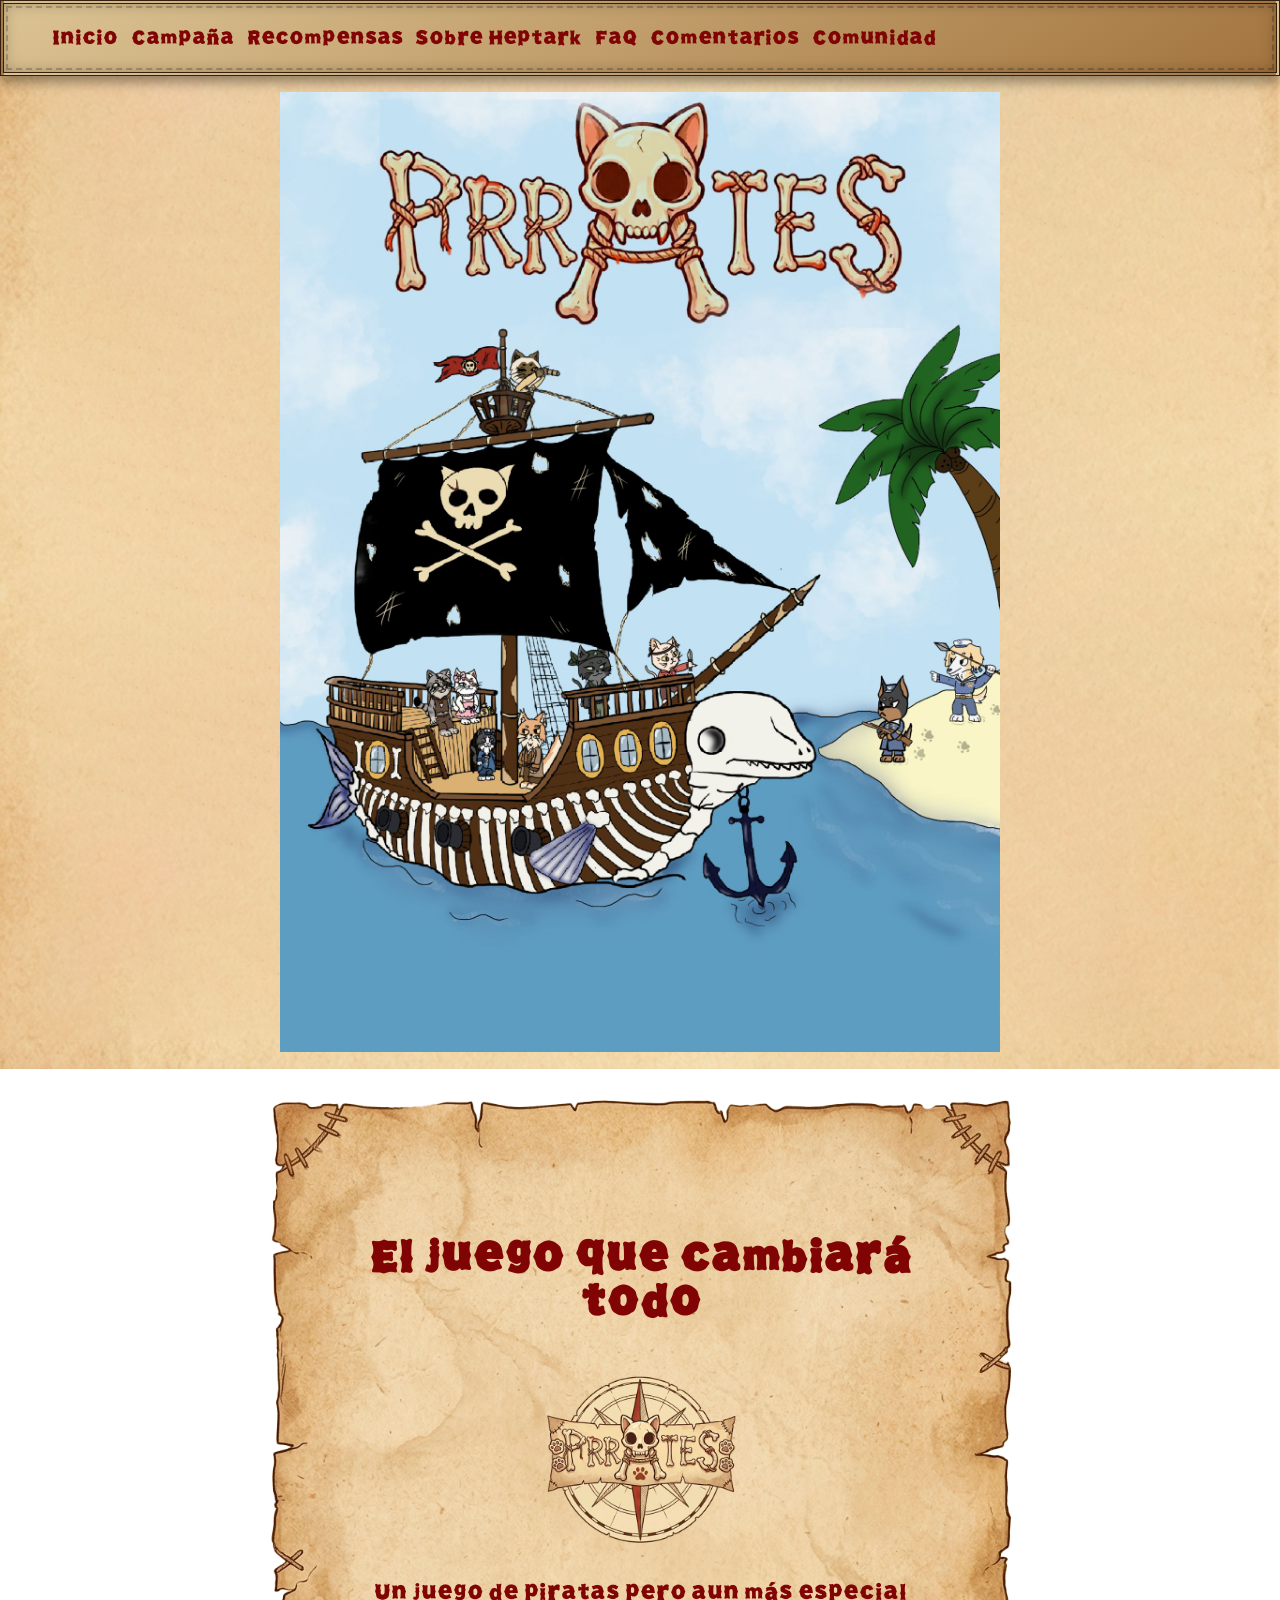
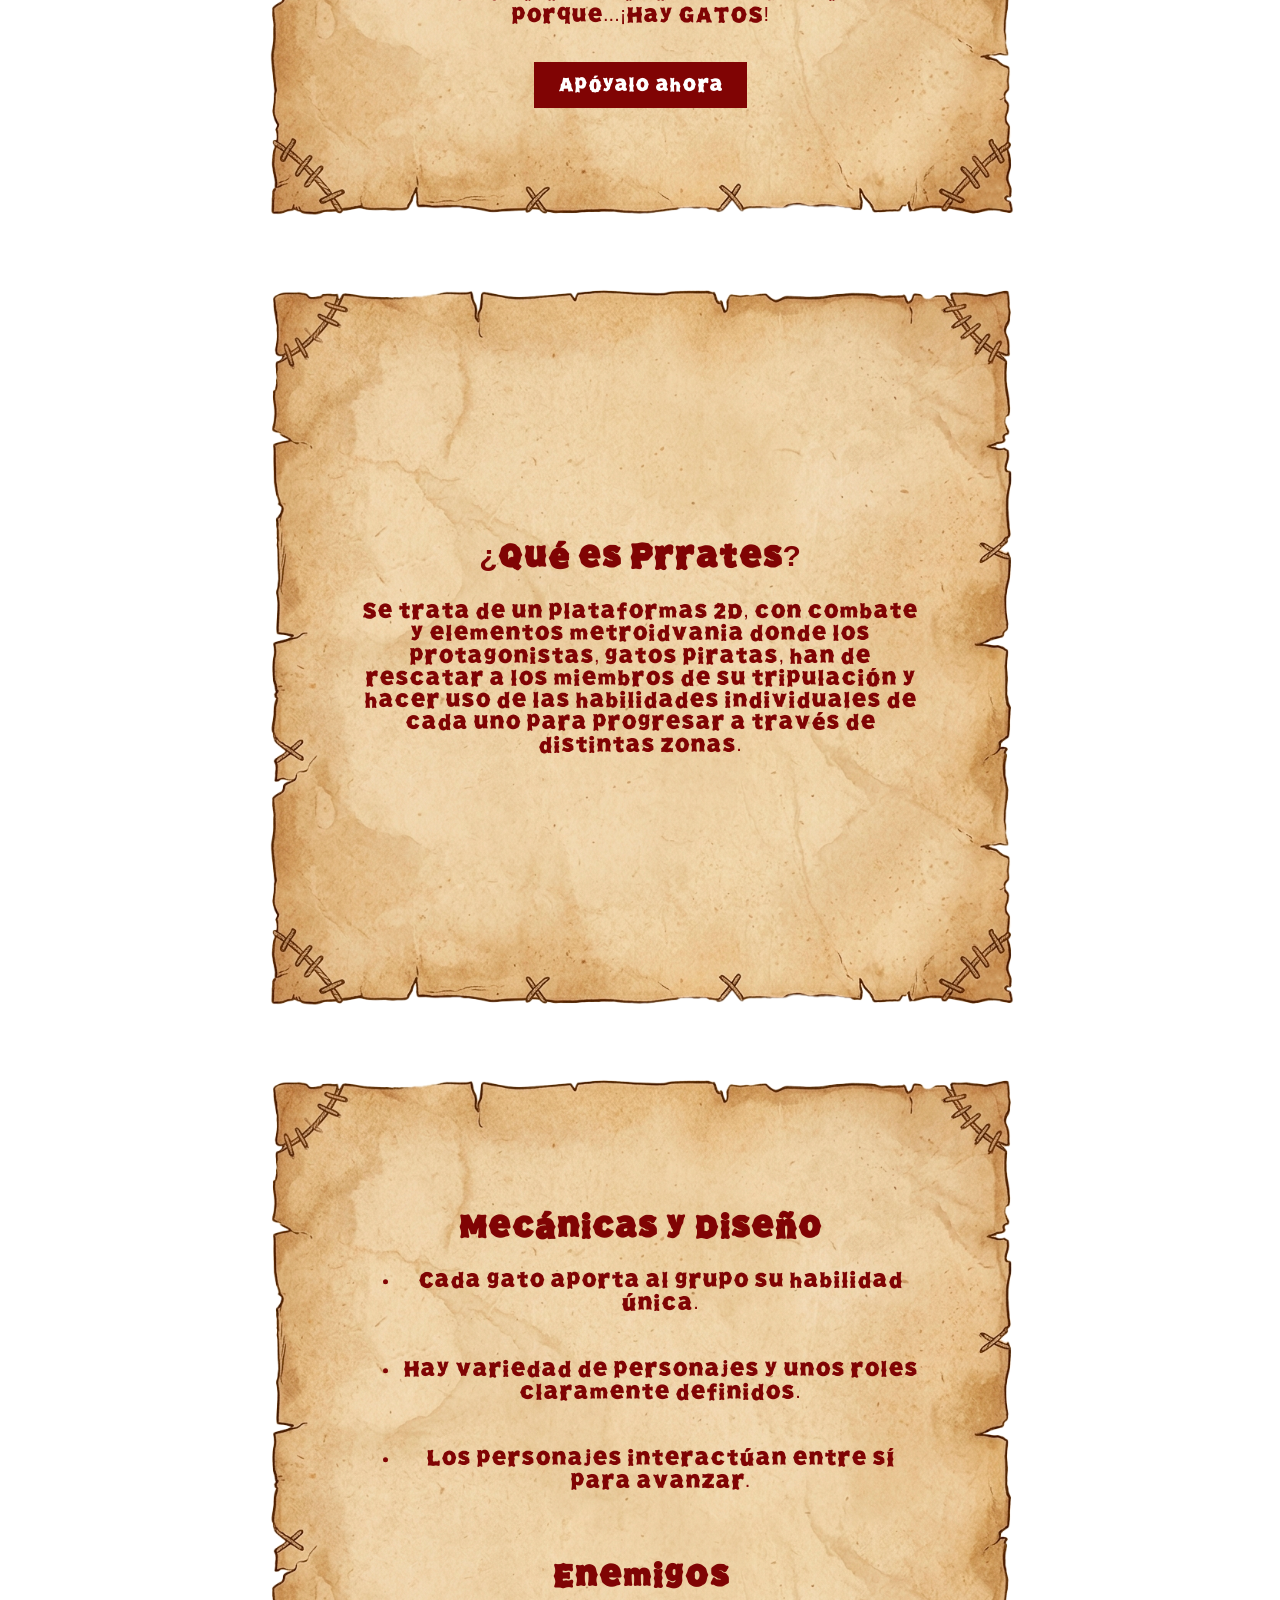
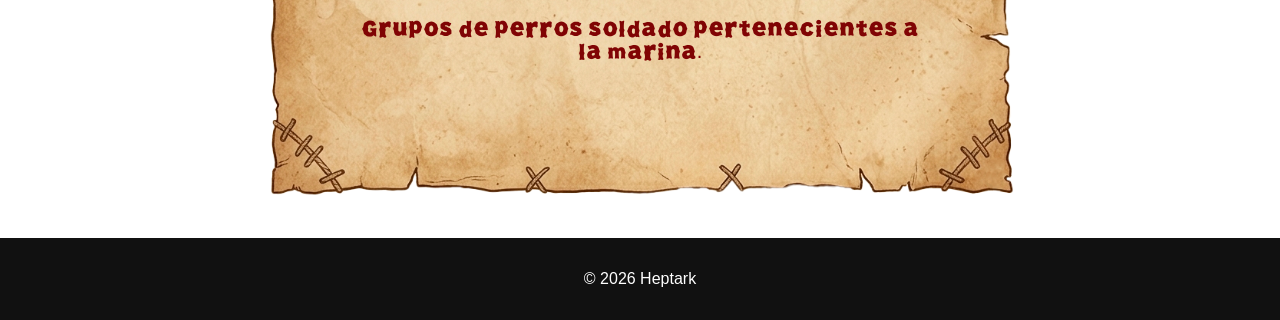
<file: index.html>
<!DOCTYPE html>
<html lang="es">
<head>
    <meta charset="UTF-8">
    <meta name="viewport" content="width=device-width, initial-scale=1.0">
    <title>Prrates & Dogs</title>
    <link rel="stylesheet" href="styles/styles.css">
    <link rel="icon" type="image/x-icon" href="img/iconCatSquel.ico">
</head>
<body>
    
  <nav class="navbar">
    <ul>
      <li><a href="index.html">Inicio</a></li>
      <li><a href="screens/campain.html">Campaña</a></li>
      <li><a href="screens/rewards.html">Recompensas</a></li>
      <li><a href="screens/team.html">Sobre Heptark</a></li>
      <li><a href="screens/faq.html">FaQ</a></li>
      <li><a href="screens/comments.html">Comentarios</a></li>
      <li><a href="screens/community.html">Comunidad</a></li>
    </ul>
  </nav>

    <section class="content">
  <div class="folio">
    <img src="img/portada.jpeg" class="folio-portada">
  </div>
</section>

 <section class="content">
  <div class="folio">
    <img src="img/hoja.png" class="folio-bg">

    <div class="folio-content">
      <h1>El juego que cambiará todo</h1>

      <img src="img/LogoPrrates.png" alt="Logo Prrates" width="30%">

      <p>  Un juego de piratas pero aun más especial porque...¡Hay GATOS!</p>
     <a href="screens/campain.html">
  <button>Apóyalo ahora</button>
</a>
    </div>
  </div>
</section>

  <section class="content">
    <div class="folio">
    <img src="img/hoja.png" class="folio-bg">

    <div class="folio-content">
    <h2>¿Qué es Prrates?</h2>
    <p>
      Se trata de un plataformas 2D, con combate y elementos metroidvania donde los protagonistas, gatos piratas, han de rescatar a los miembros de su tripulación y hacer uso de las habilidades individuales de cada uno para progresar a través de distintas zonas.
  
    </p>
        </div>
  </div>
  </section>

    <section class="content">
    <div class="folio">
    <img src="img/hoja.png" class="folio-bg">

    <div class="folio-content">
    <h2>Mecánicas y Diseño</h2>
    <p>
      <ul>
        <li>Cada gato aporta al grupo su habilidad única.</li> <br><br>
        <li>Hay variedad de personajes y unos roles claramente definidos.</li> <br><br>
        <li>Los personajes interactúan entre sí para avanzar.</li> <br><br>
     </ul>

    </p>
    <h2>Enemigos</h2>
     <p>Grupos de perros soldado pertenecientes a la marina.
    </p>
        </div>
  </div>
  </section>

  <footer>
    <p>© 2026 Heptark</p>
  </footer>

</body>
</html>
</file>
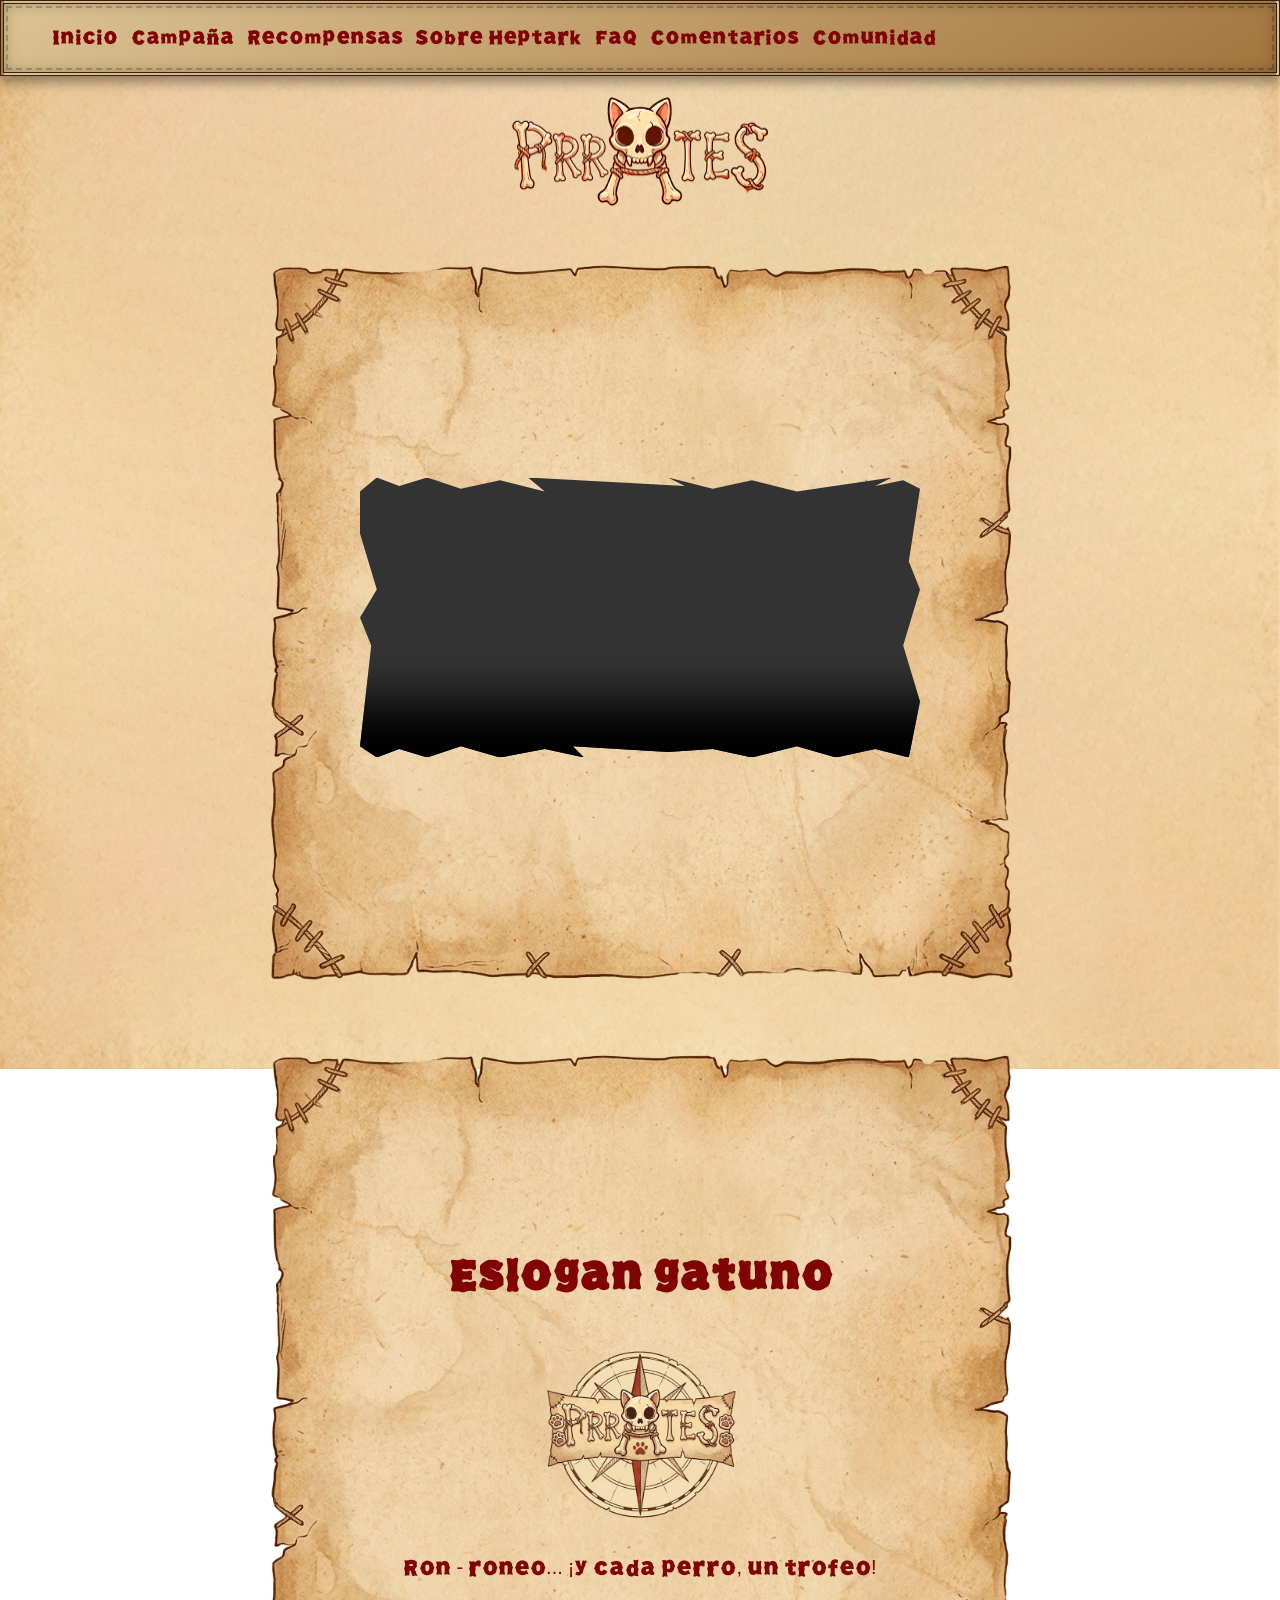
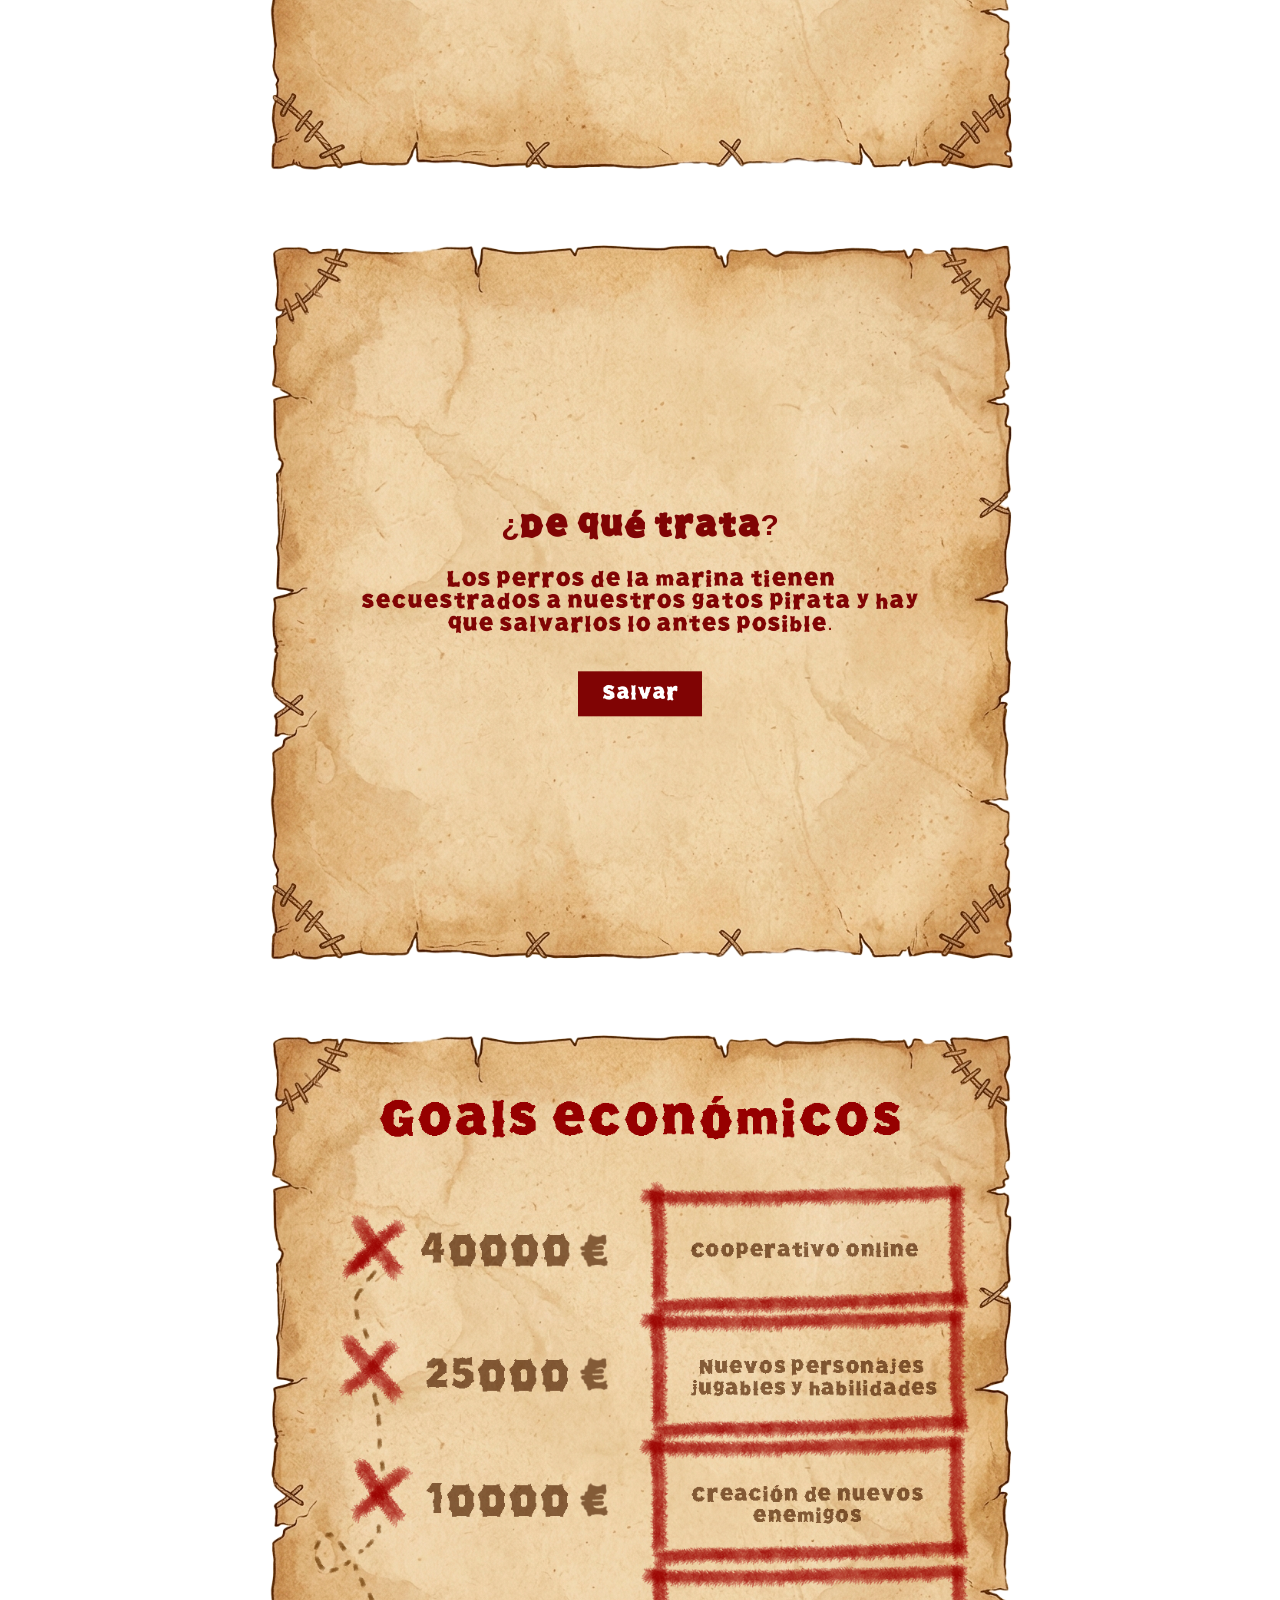
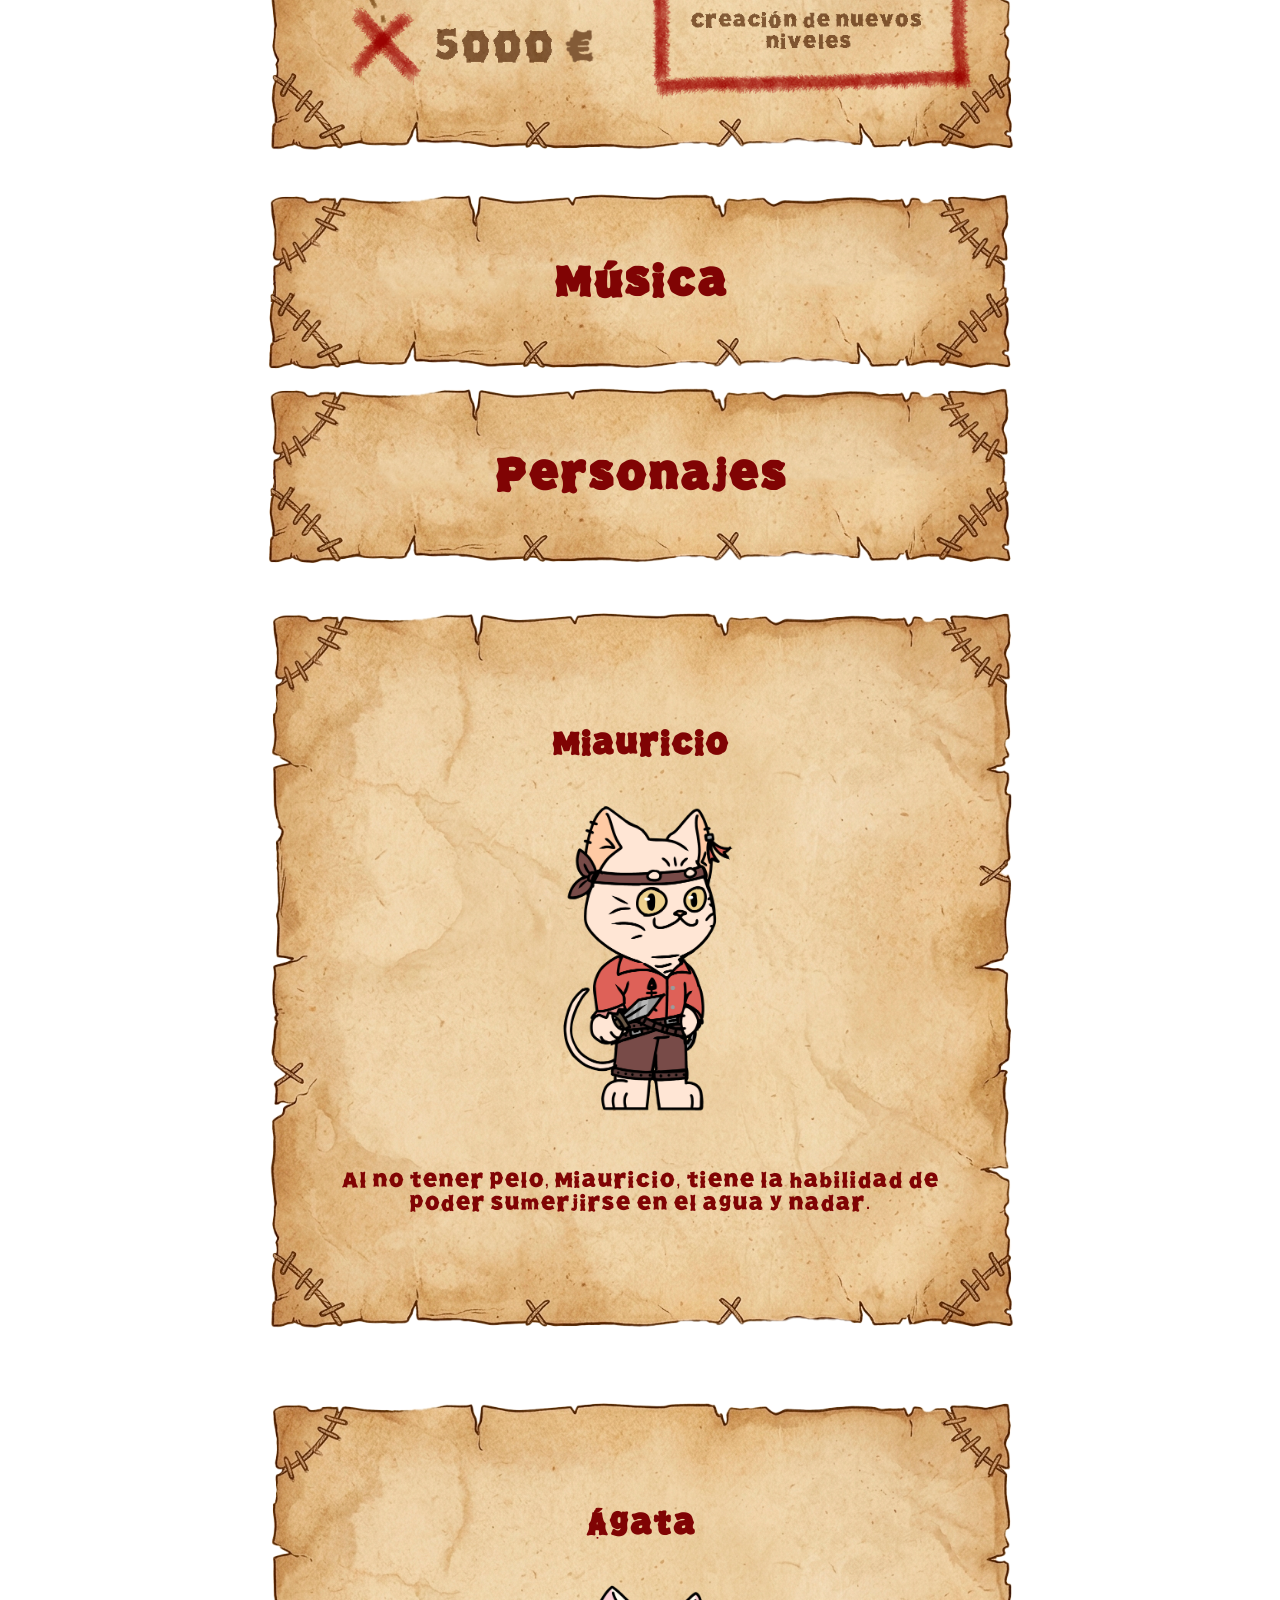
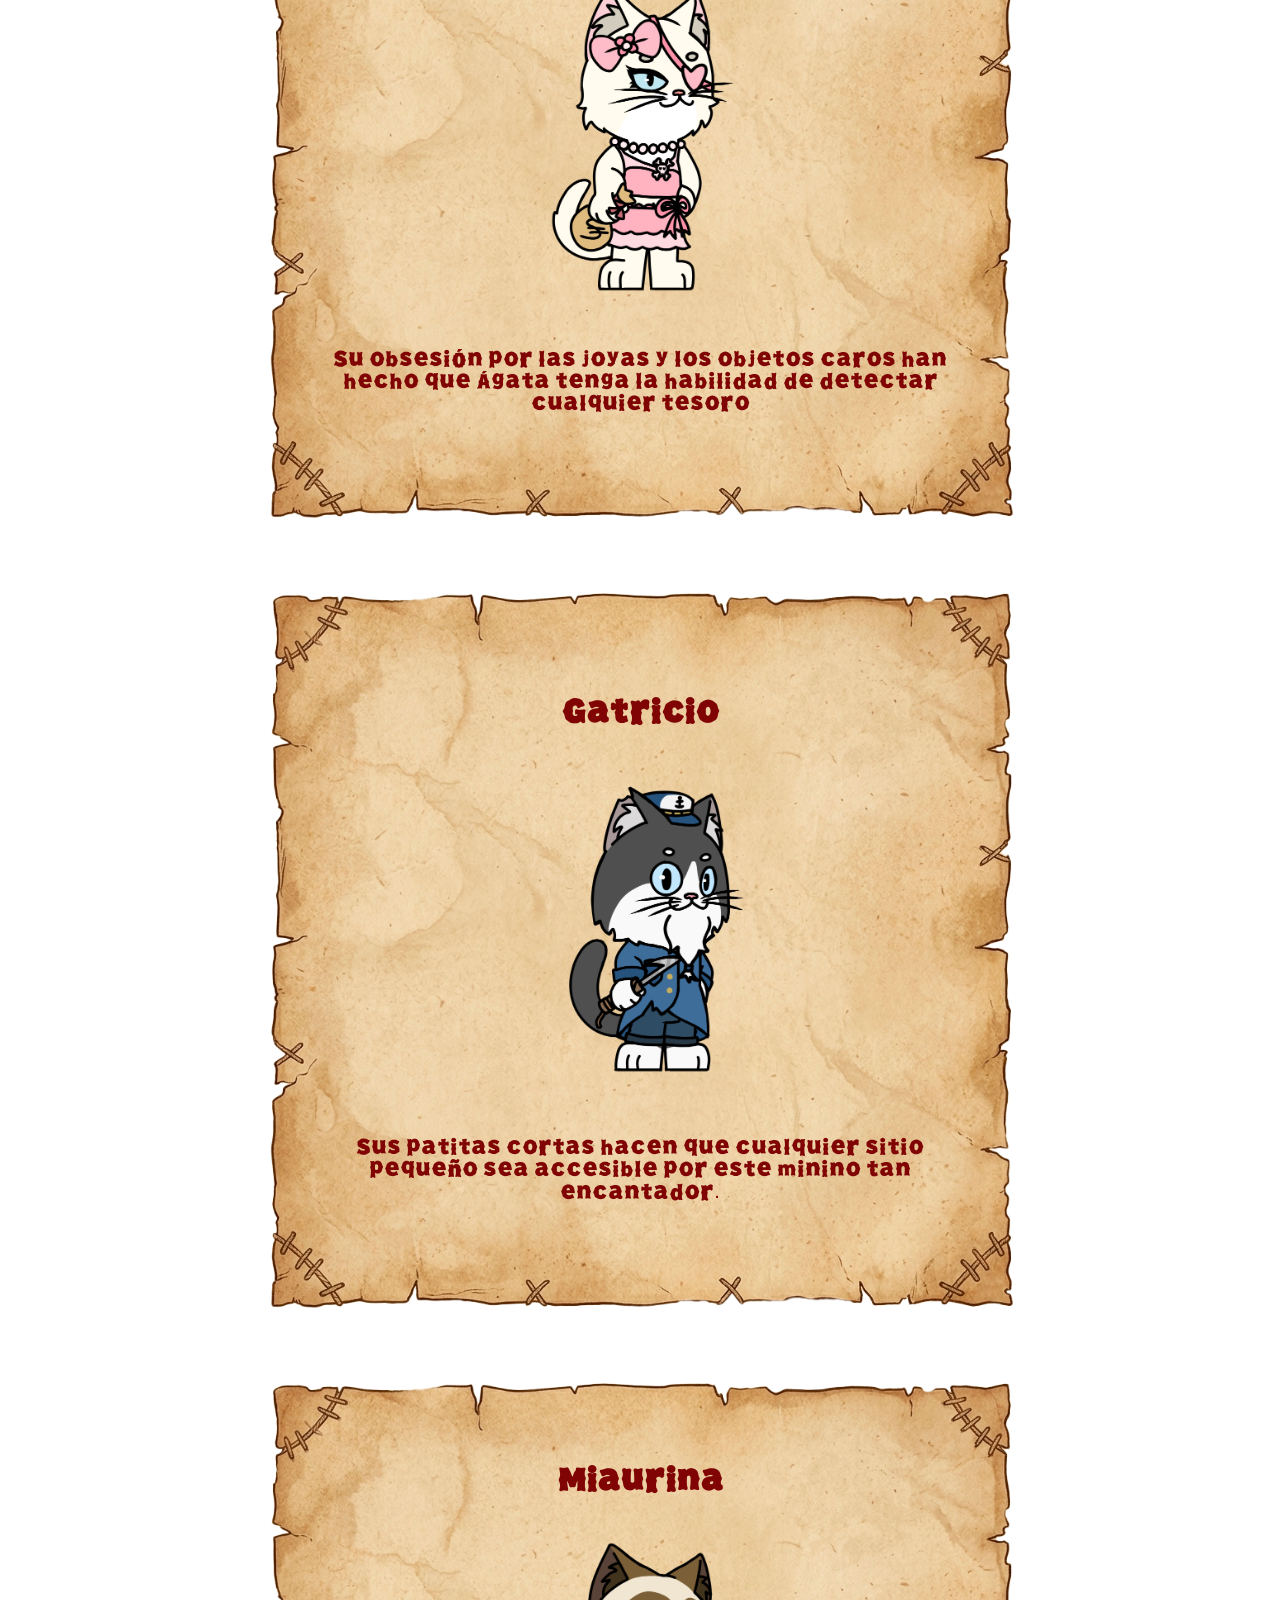
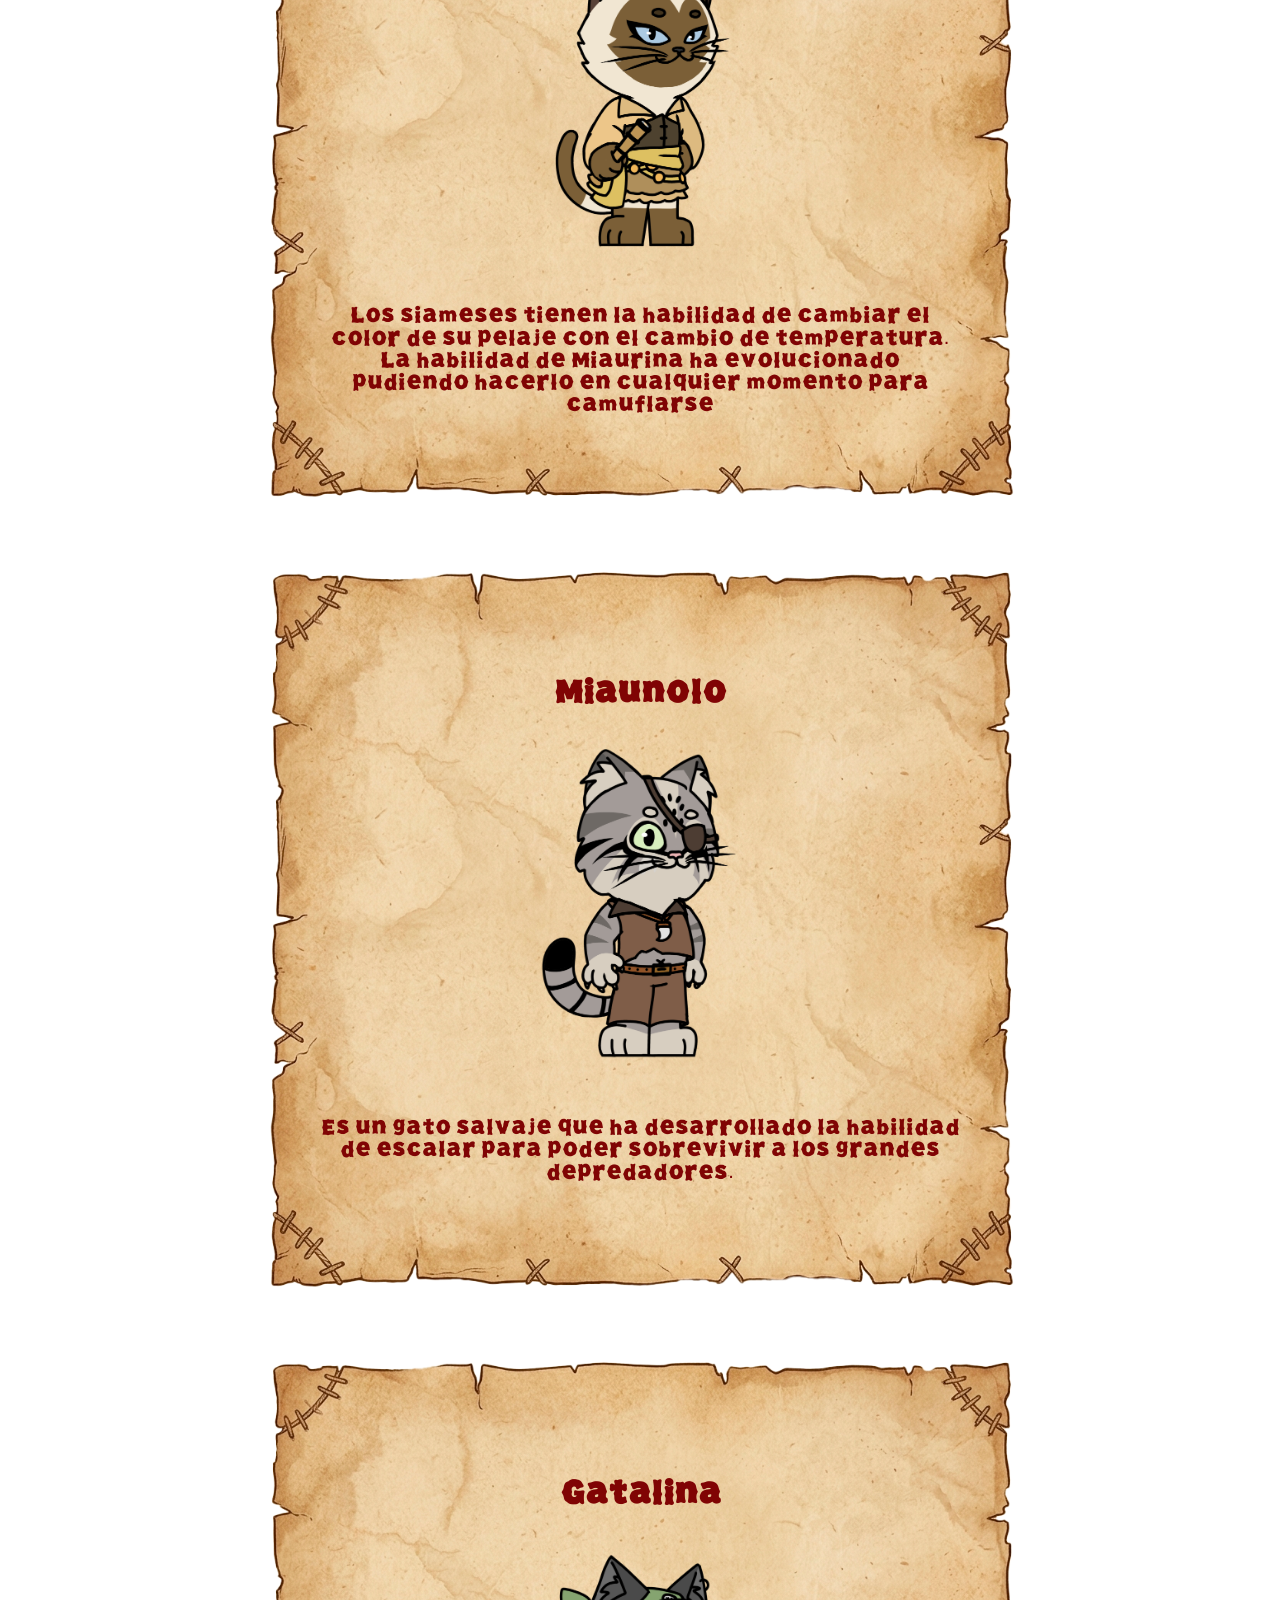
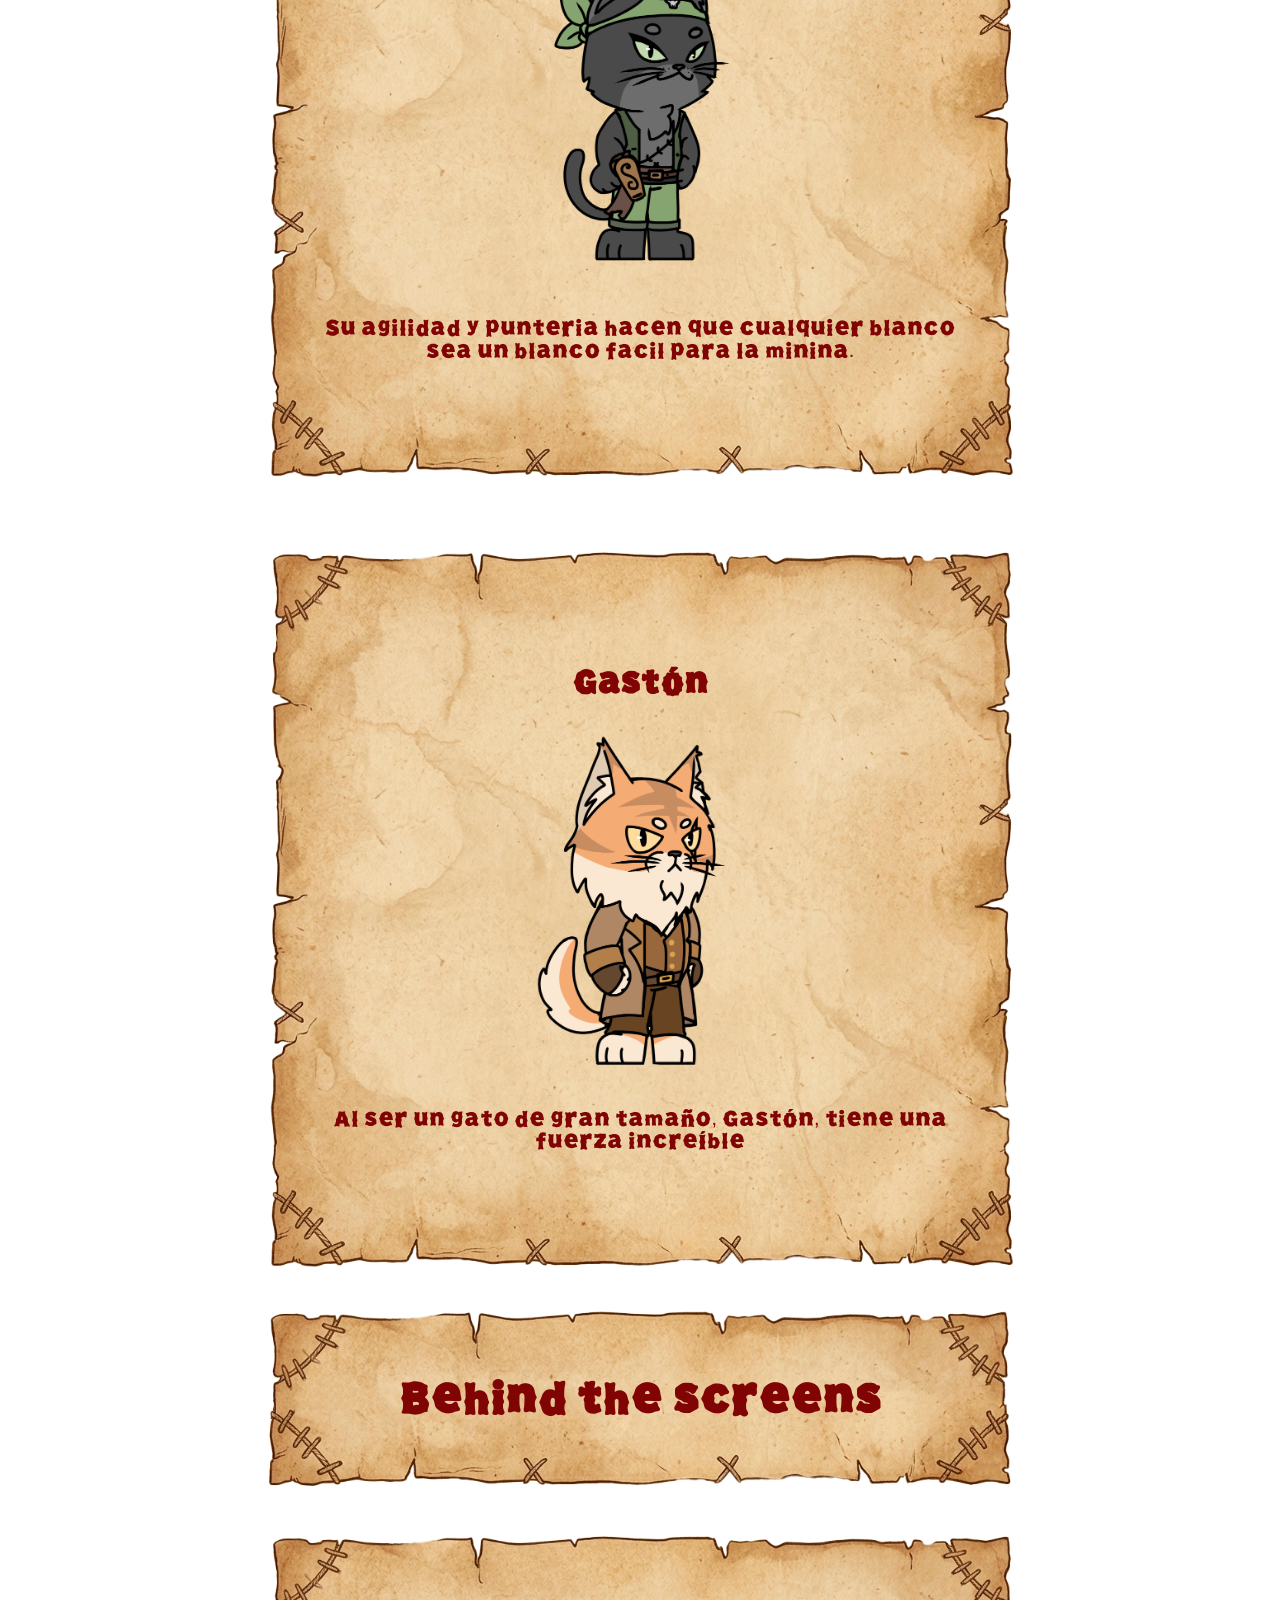
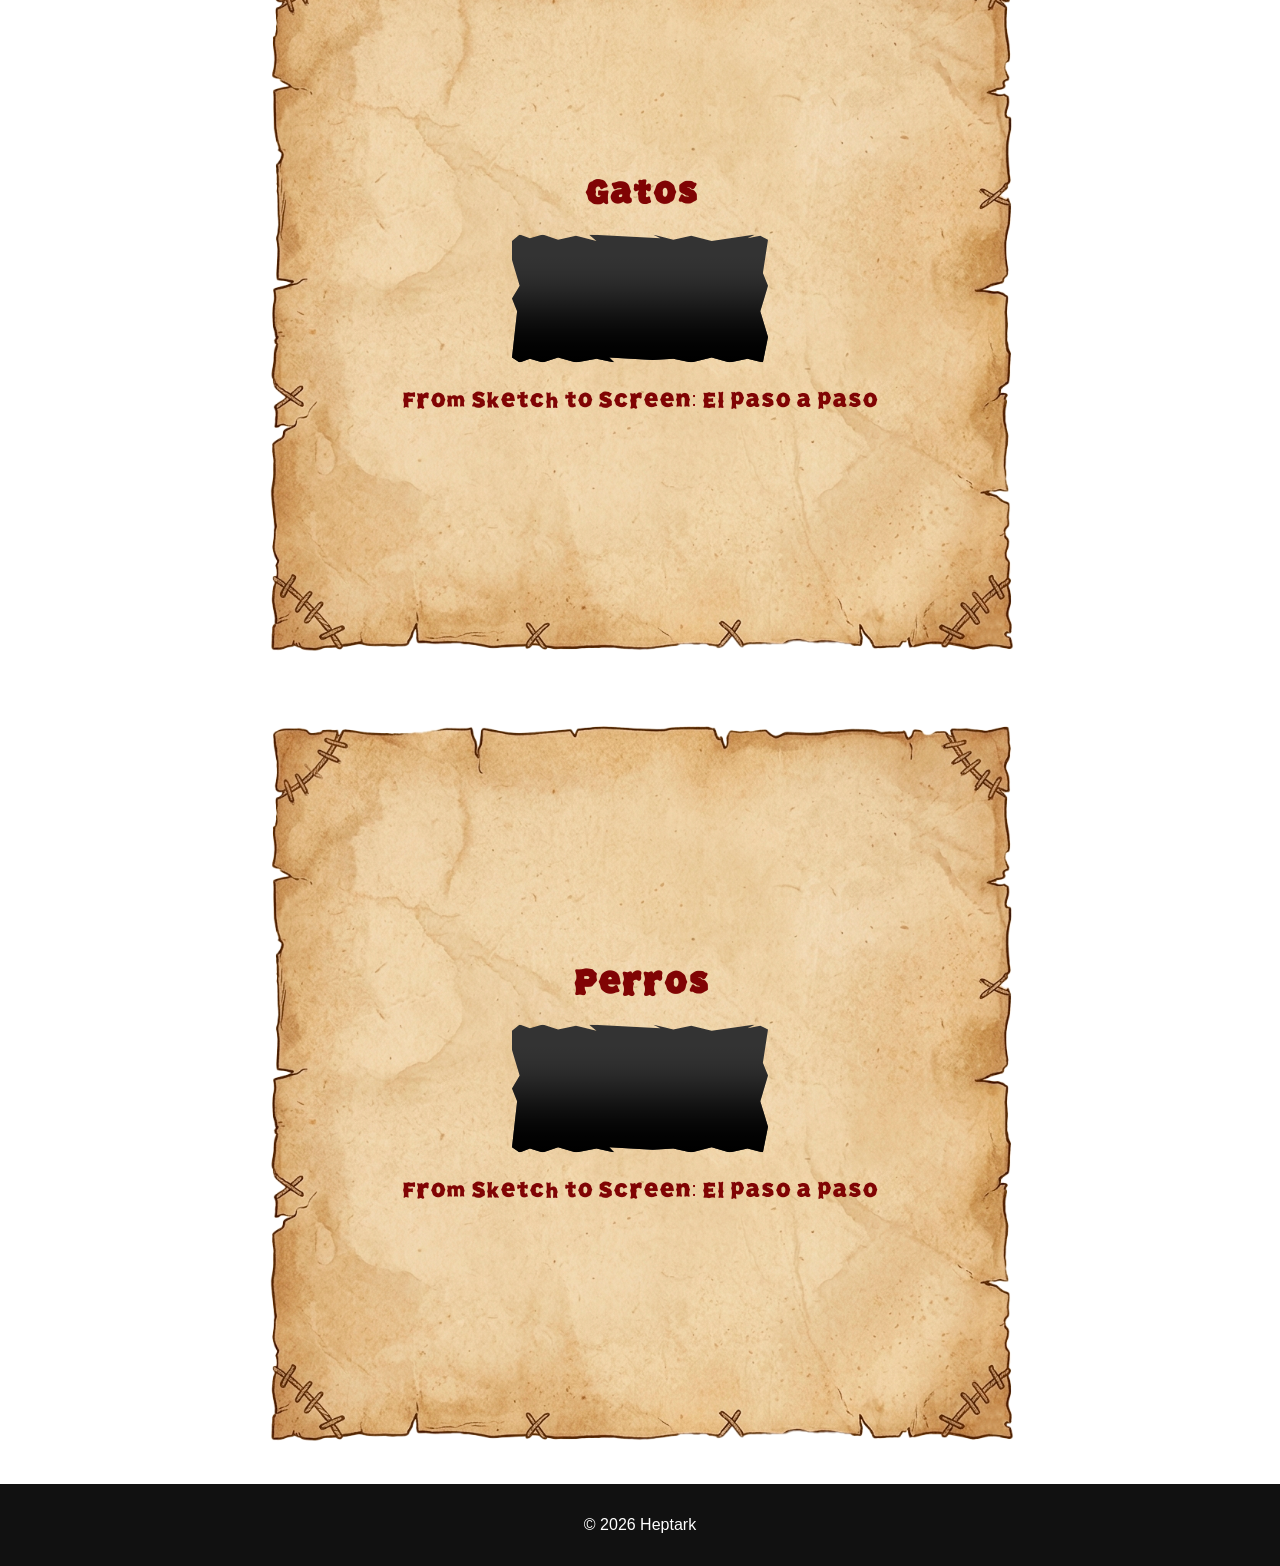
<file: screens/campain.html>
<!DOCTYPE html>
<html lang="es">
<head>
    <meta charset="UTF-8">
    <meta name="viewport" content="width=device-width, initial-scale=1.0">
    <title>Prrates & Dogs</title>
    <link rel="stylesheet" href="..\styles\styles.css">
    <link rel="icon" type="image/x-icon" href="..\img/iconCatSquel.ico">
</head>
<body>
    
  <nav class="navbar">
    <ul>
      <li><a href="..\index.html">Inicio</a></li>
      <li><a href="..\screens/campain.html">Campaña</a></li>
      <li><a href="..\screens/rewards.html">Recompensas</a></li>
      <li><a href="..\screens/team.html">Sobre Heptark</a></li>
      <li><a href="..\screens/faq.html">FaQ</a></li>
      <li><a href="..\screens/comments.html">Comentarios</a></li>
      <li><a href="..\screens/community.html">Comunidad</a></li>
    </ul>
  </nav>

   <section class="title">
    <h1><img src="..\img/PrrAtes.png" alt="Prrates" title="Prrates"
width="20%" height="20%"/></h1>
   </section>

   <section class="content">
  <div class="folio">
    <img src="..\img/hoja.png" class="folio-bg">
    <div class="folio-content">
      <video width="100%" loop controls>
         <source src="..\img/intro.mp4" type="video/mp4">
      </video>
    </div>
  </div>
</section>

 <section class="content">
  <div class="folio">
    <img src="..\img/hoja.png" class="folio-bg">

    <div class="folio-content">
      <h1>Eslogan gatuno</h1>

      <img src="..\img/LogoPrrates.png" alt="Logo Prrates" width="30%">

      <p>Ron - roneo... ¡y cada perro, un trofeo!</p>
    </div>
  </div>
</section>

  <section class="content">
    <div class="folio">
    <img src="..\img/hoja.png" class="folio-bg">

    <div class="folio-content">
    <h2>¿De qué trata?</h2>
    <p>
      Los perros de la marina tienen secuestrados a nuestros gatos pirata y hay que salvarlos lo antes posible.
    </p>
          <a href="https://www.paypal.com/donate/?hosted_button_id=65MTB7V7RCMEN" target="_blank">
  <button>Salvar</button>
</a>
        </div>
  </div>
  </section>

  <section class="content">
    <div class="folio">
    <img src="..\img/metas.png" class="folio-bg">
  </div>
  </section>


     <section class="content">
    <div class="folio">
    <img src="..\img/hojatitle.png" class="folio-bg">

    <div class="folio-content">
    <h1>Música</h1>
        </div>
  </div>
  </section>

     <section class="content">
    <div class="folio">
    <img src="..\img/hojatitle.png" class="folio-bg">

    <div class="folio-content">
    <h1>Personajes</h1>
        </div>
  </div>
  </section>

 <section class="content">
  <div class="folio">
    <img src="..\img/hoja.png" class="folio-bg">

    <div class="folio-contentpersonaje">
      <h1>Miauricio</h1>
        <div class="folio-personaje">
           <img src="..\img/gatocalvo.png" class="img-base"> <img src="..\img/gatocalvoa.png" class="img-hover">
        </div>
      <p>Al no tener pelo, Miauricio, tiene la habilidad de poder sumerjirse en el agua y nadar.</p>
    </div>
  </div>
</section>  

  <section class="content">
  <div class="folio">
    <img src="..\img/hoja.png" class="folio-bg">

    <div class="folio-contentpersonaje">
      <h1>Ágata</h1>
        <div class="folio-personaje">
           <img src="..\img/gatoblancoa.png" class="img-base"> <img src="..\img/gatoblanco.png" class="img-hover">
        </div>
      <p>Su obsesión por las joyas y los objetos caros han hecho que Ágata tenga la habilidad de detectar cualquier tesoro</p>
    </div>
  </div>
</section>

 <section class="content">
  <div class="folio">
    <img src="..\img/hoja.png" class="folio-bg">

    <div class="folio-contentpersonaje">
      <h1>Gatricio</h1>
        <div class="folio-personaje">
           <img src="..\img/gatosalchi.png" class="img-base"> <img src="..\img/gatosalchia.png" class="img-hover">
        </div>
      <p>Sus patitas cortas hacen que cualquier sitio pequeño sea accesible por este minino tan encantador.</p>
    </div>
  </div>
</section>

 <section class="content">
  <div class="folio">
    <img src="..\img/hoja.png" class="folio-bg">

    <div class="folio-contentpersonaje">
      <h1>Miaurina</h1>
        <div class="folio-personaje">
           <img src="..\img/siamesa.png" class="img-base"> <img src="..\img/siamesaa.png" class="img-hover">
        </div>
      <p>Los siameses tienen la habilidad de cambiar el color de su pelaje con el cambio de temperatura. La habilidad de Miaurina ha evolucionado pudiendo hacerlo en cualquier momento para camuflarse</p>
    </div>
  </div>
</section>

 <section class="content">
  <div class="folio">
    <img src="..\img/hoja.png" class="folio-bg">

    <div class="folio-contentpersonaje">
      <h1>Miaunolo</h1>
        <div class="folio-personaje">
           <img src="..\img/gatofeo.png" class="img-base"> <img src="..\img/gatofeoa.png" class="img-hover">
        </div>
      <p>Es un gato salvaje que ha desarrollado la habilidad de escalar para poder sobrevivir a los grandes depredadores.</p>
    </div>
  </div>
</section>

 <section class="content">
  <div class="folio">
    <img src="..\img/hoja.png" class="folio-bg">

    <div class="folio-contentpersonaje">
      <h1>Gatalina</h1>
        <div class="folio-personaje">
           <img src="..\img/gatonegro.png" class="img-base"> <img src="..\img/gatonegroa.png" class="img-hover">
        </div>
      <p>Su agilidad y punteria hacen que cualquier blanco sea un blanco facil para la minina.</p>
    </div>
  </div>
</section>

 <section class="content">
  <div class="folio">
    <img src="..\img/hoja.png" class="folio-bg">

    <div class="folio-contentpersonaje">
      <h1>Gastón</h1>
        <div class="folio-personaje">
           <img src="..\img/gatogigante.png" class="img-base"> <img src="..\img/gatogigantea.png" class="img-hover">
        </div>
      <p>Al ser un gato de gran tamaño, Gastón, tiene una fuerza increíble</p>
    </div>
  </div>
</section>

<section class="content">
    <div class="folio">
    <img src="..\img/hojatitle.png" class="folio-bg">

    <div class="folio-content">
    <h1>Behind the screens</h1>
        </div>
  </div>
  </section>

 <section class="content">
  <div class="folio">
    <img src="..\img/hoja.png" class="folio-bg">

    <div class="folio-contentpersonaje">
      <h2>Gatos</h2>
        <div class="folio-personaje">
            <video width="100%" loop controls>
         <source src="..\img/makingof.mp4" type="video/mp4">
      </video>
        </div>
      <p>From Sketch to Screen: El paso a paso</p>
    </div>
  </div>
</section>  

 <section class="content">
  <div class="folio">
    <img src="..\img/hoja.png" class="folio-bg">

    <div class="folio-contentpersonaje">
      <h2>Perros</h2>
        <div class="folio-personaje">
            <video width="100%" loop controls>
         <source src="..\img/makingof2.mp4" type="video/mp4">
      </video>
        </div>
      <p>From Sketch to Screen: El paso a paso</p>
    </div>
  </div>
</section>  

  <footer>
    <p>© 2026 Heptark</p>
  </footer>

</body>
</html>
</file>
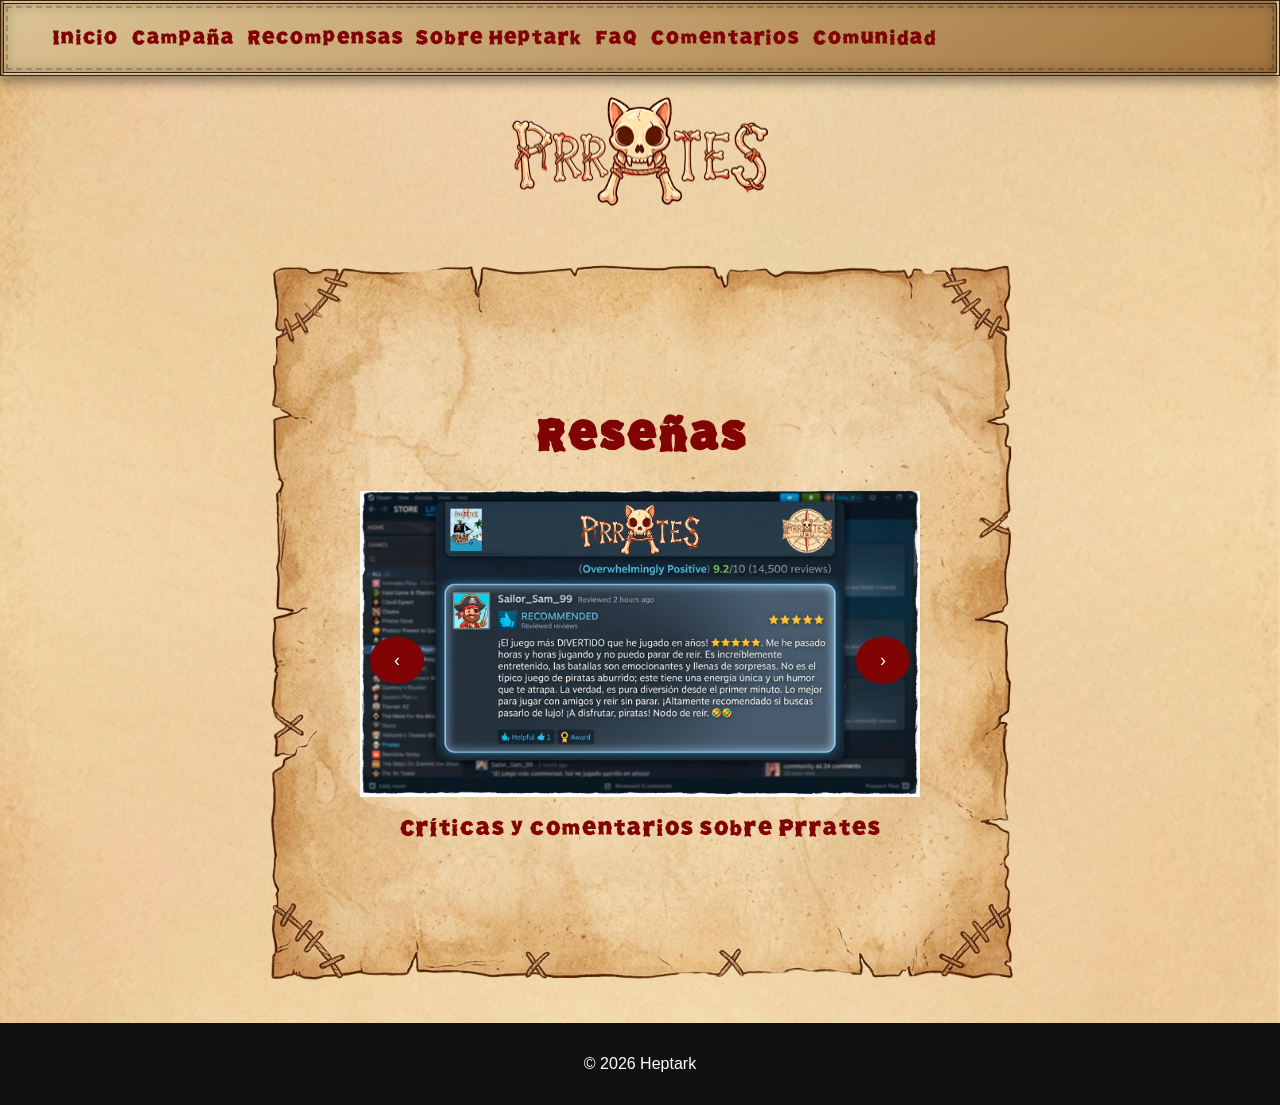
<file: screens/comments.html>
<!DOCTYPE html>
<html lang="es">
<head>
    <meta charset="UTF-8">
    <meta name="viewport" content="width=device-width, initial-scale=1.0">
    <title>Prrates & Dogs</title>
    <link rel="stylesheet" href="..\styles\styles.css">
    <link rel="icon" type="image/x-icon" href="..\img/iconCatSquel.ico">
</head>
<body>
    
  <nav class="navbar">
    <ul>
      <li><a href="..\index.html">Inicio</a></li>
      <li><a href="..\screens/campain.html">Campaña</a></li>
      <li><a href="..\screens/rewards.html">Recompensas</a></li>
      <li><a href="..\screens/team.html">Sobre Heptark</a></li>
      <li><a href="..\screens/faq.html">FaQ</a></li>
      <li><a href="..\screens/comments.html">Comentarios</a></li>
      <li><a href="..\screens/community.html">Comunidad</a></li>
    </ul>
  </nav>

   <section class="title">
    <h1><img src="..\img/PrrAtes.png" alt="Prrates" title="Prrates"
width="20%" height="20%"/></h1>
   </section>

 <section class="content">
  <div class="folio">
    <img src="..\img/hoja.png" class="folio-bg">

    <div class="folio-content">
      <h1>Reseñas</h1>

     <div class="carrusel"> 
    <div class="carrusel-track" id="track"> 
        <div class="carrusel-item"> 
            <img src="..\img/comentario1.png"> 
        </div> 
            <div class="carrusel-item"> 
                <img src="..\img/comentario2.png"> 
            </div>

            <div class="carrusel-item"> 
                <img src="..\img/comentario3.png"> 
            </div>
            
        </div> 
        <button class="carrusel-btn btn-prev" onclick="mover(-1)">‹</button> <button class="carrusel-btn btn-next" onclick="mover(1)">›</button> 
    </div> 
    <div class="carrusel-dots" id="dots">

    </div>

      <p>Críticas y comentarios sobre Prrates</p>
    </div>
  </div>
</section>

  <footer>
    <p>© 2026 Heptark</p>
  </footer>
  <script src="..\js\main.js"></script>
</body>
</html>
</file>
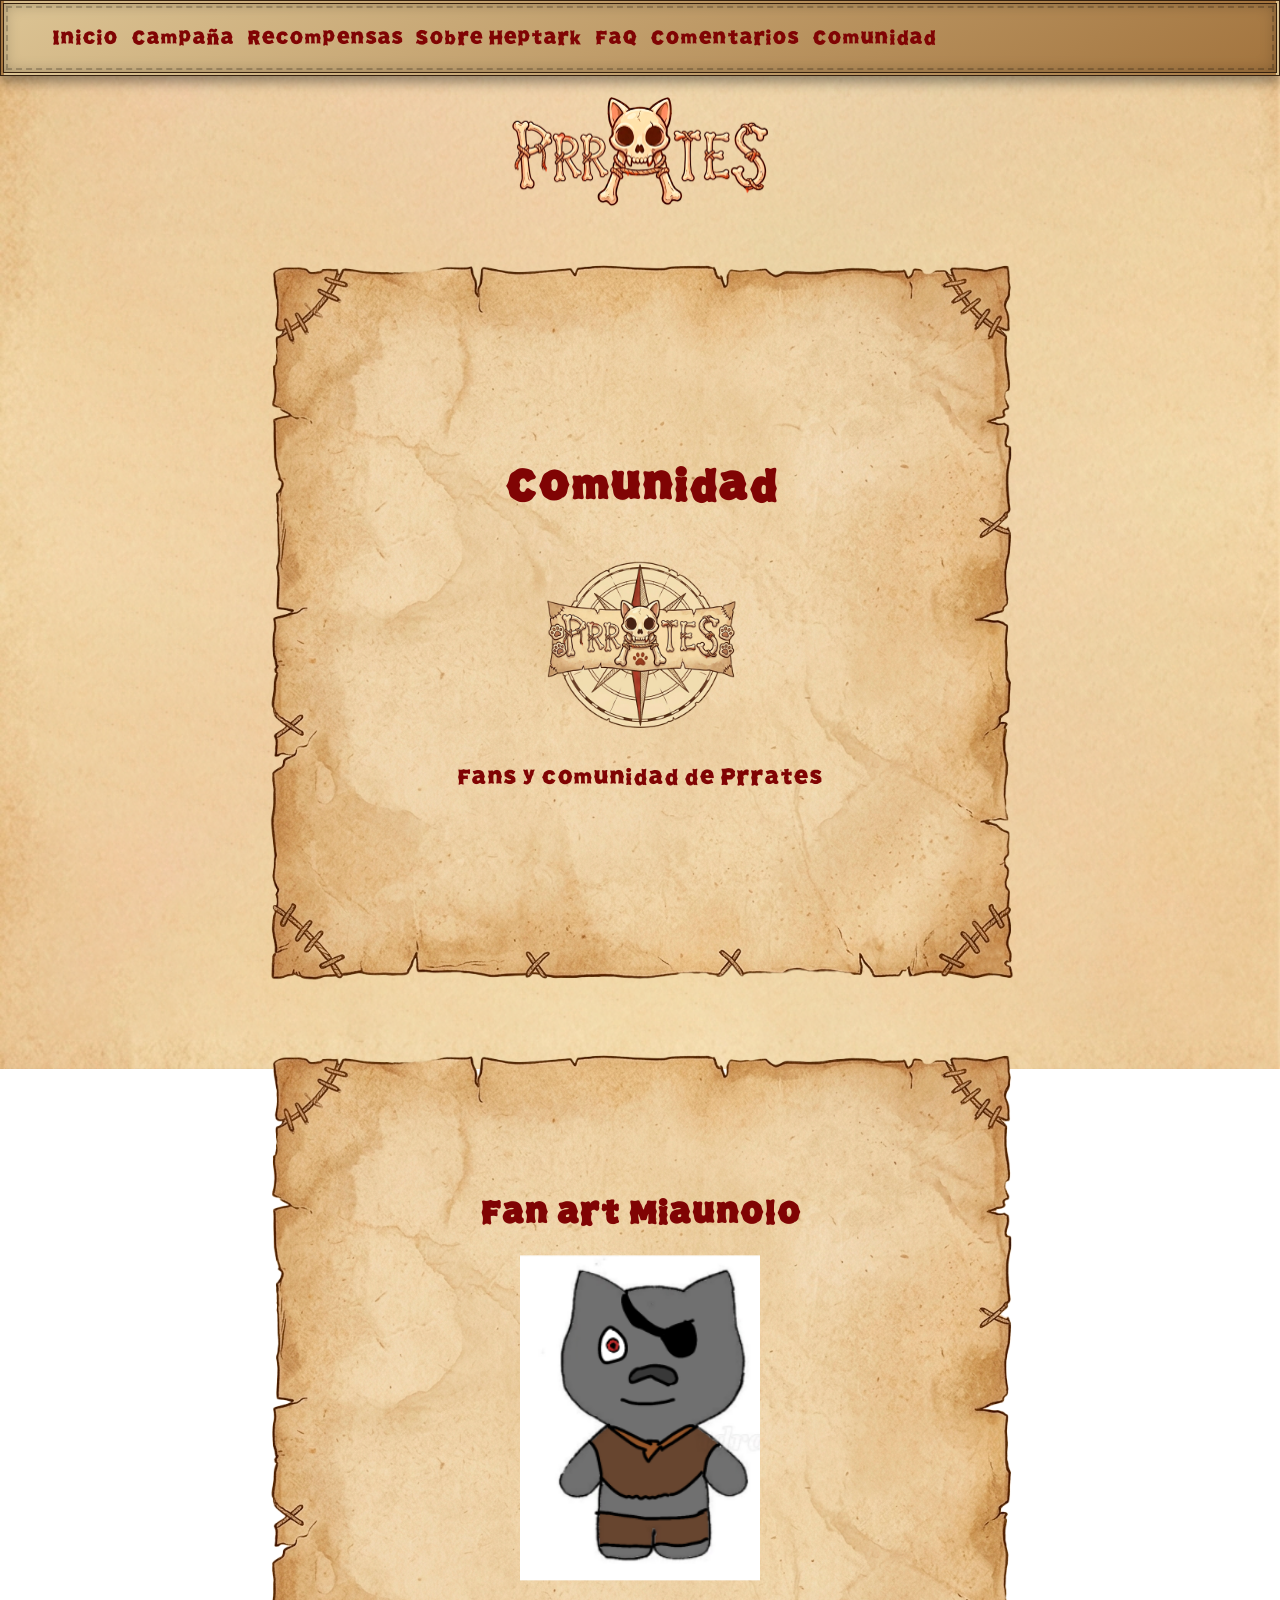
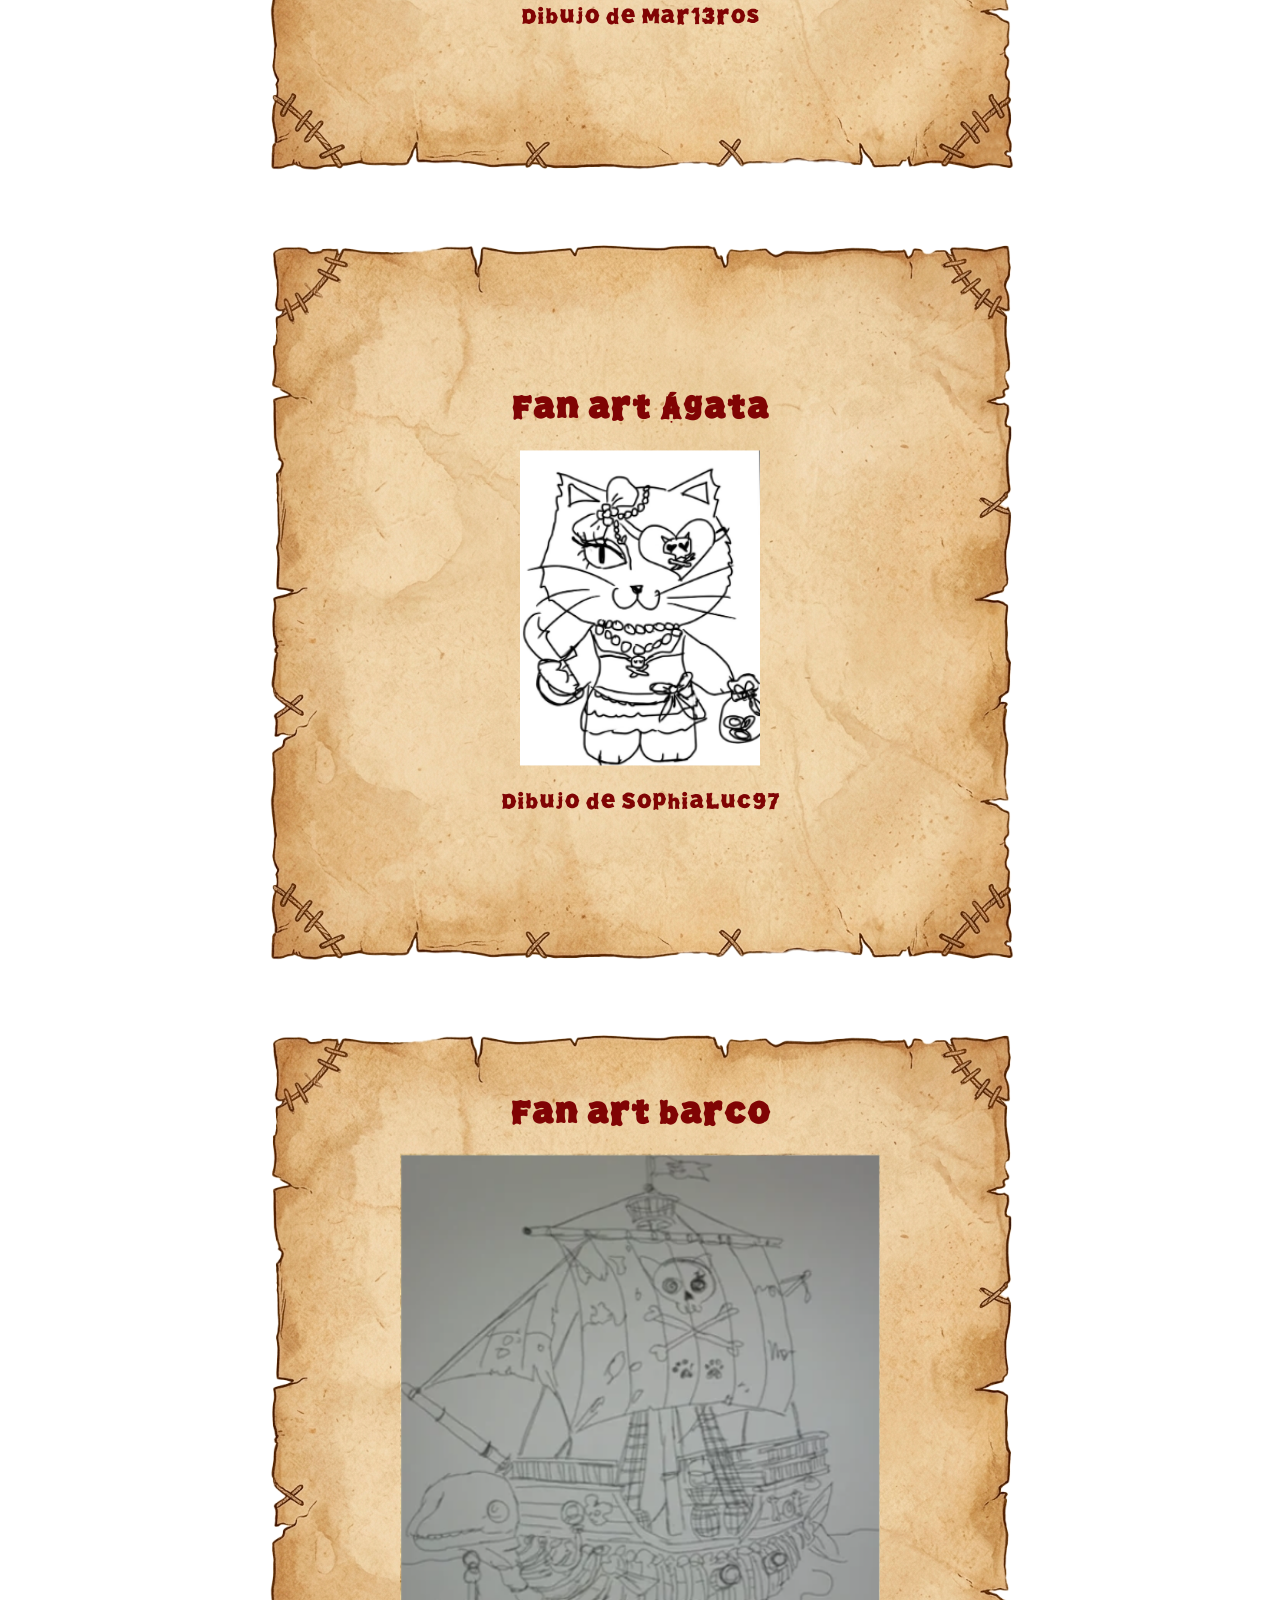
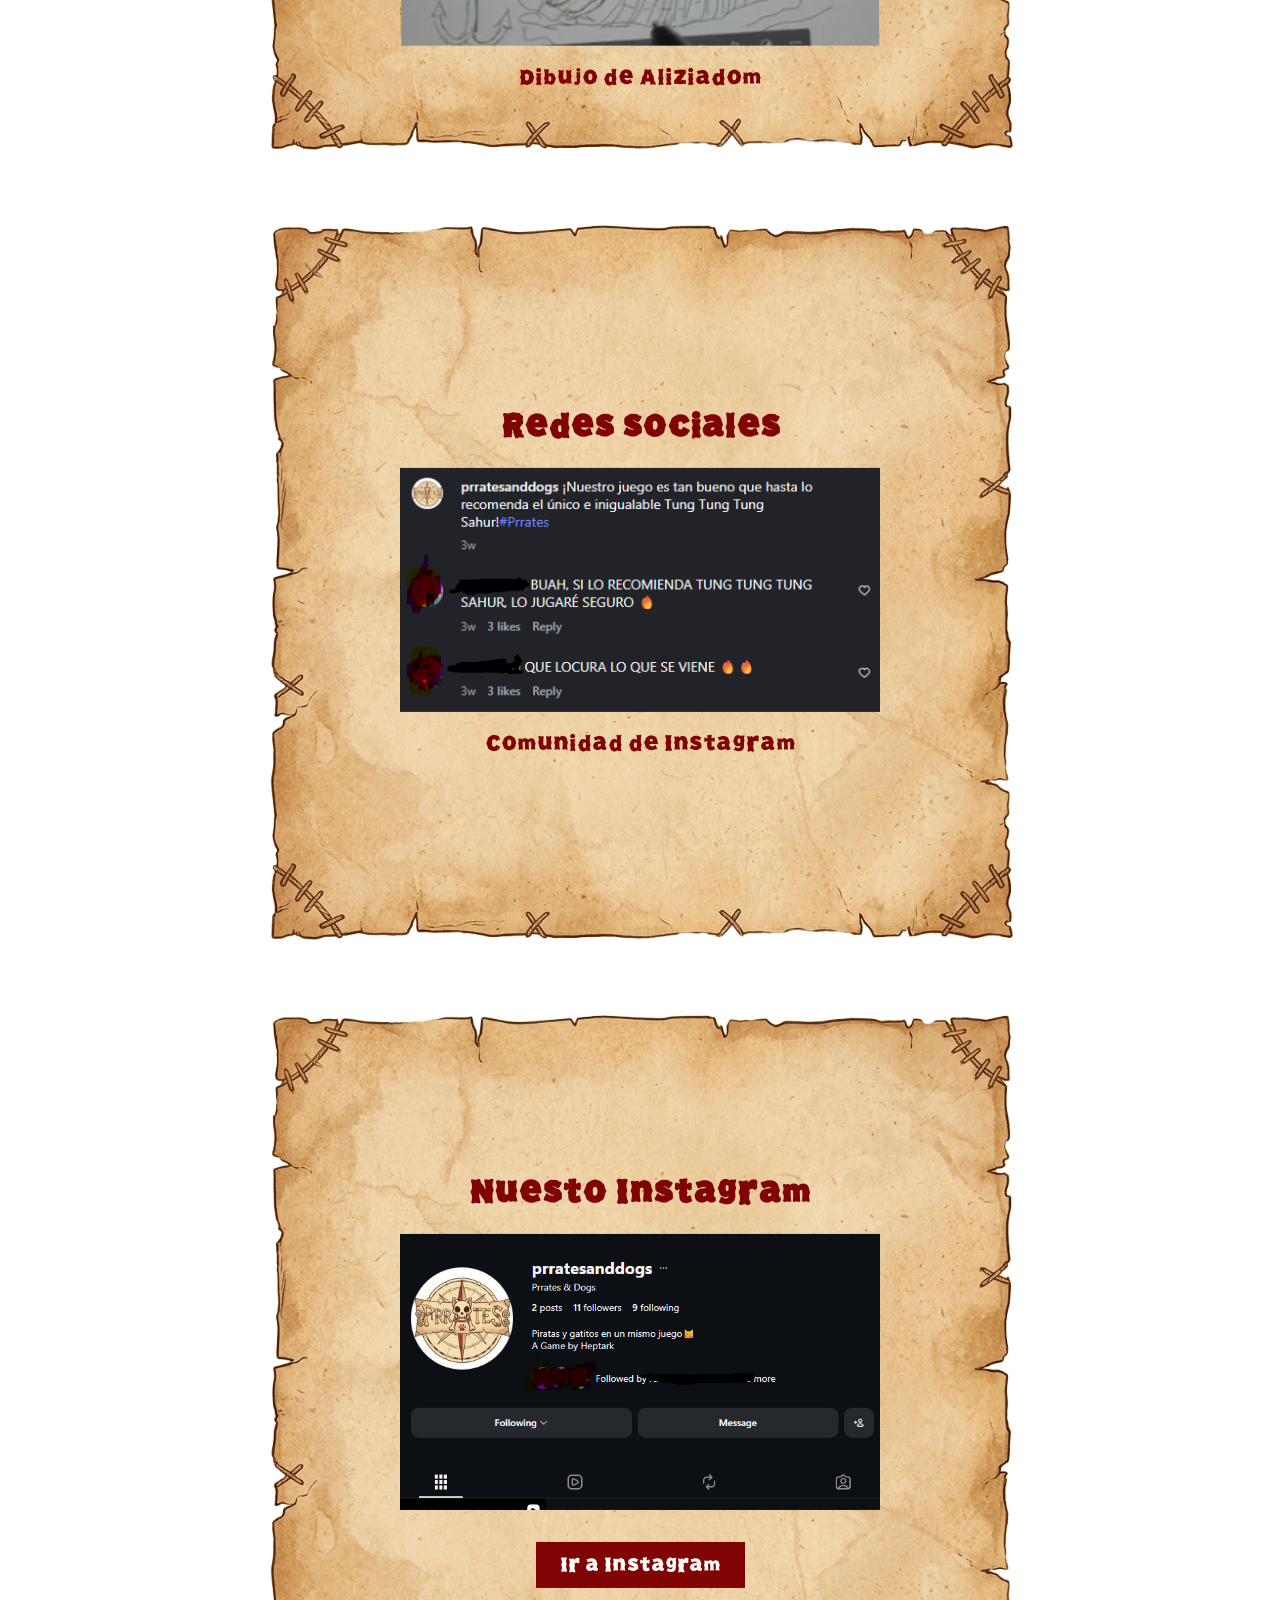
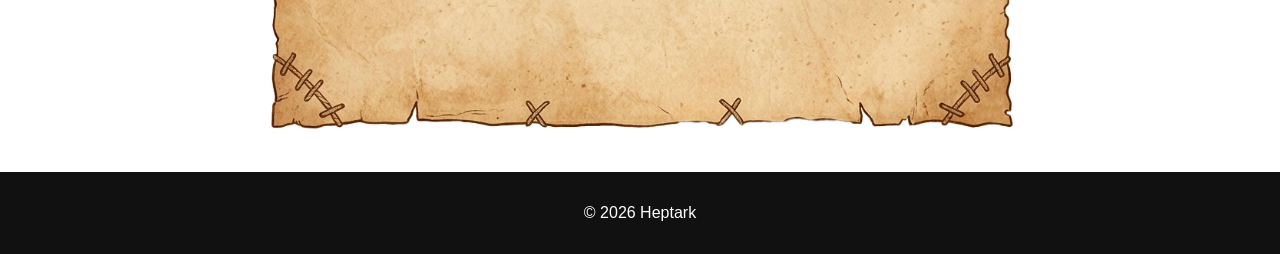
<file: screens/community.html>
<!DOCTYPE html>
<html lang="es">
<head>
    <meta charset="UTF-8">
    <meta name="viewport" content="width=device-width, initial-scale=1.0">
    <title>Prrates & Dogs</title>
    <link rel="stylesheet" href="..\styles\styles.css">
    <link rel="icon" type="image/x-icon" href="..\img/iconCatSquel.ico">
</head>
<body>
    
  <nav class="navbar">
    <ul>
      <li><a href="..\index.html">Inicio</a></li>
      <li><a href="..\screens/campain.html">Campaña</a></li>
      <li><a href="..\screens/rewards.html">Recompensas</a></li>
      <li><a href="..\screens/team.html">Sobre Heptark</a></li>
      <li><a href="..\screens/faq.html">FaQ</a></li>
      <li><a href="..\screens/comments.html">Comentarios</a></li>
      <li><a href="..\screens/community.html">Comunidad</a></li>
    </ul>
  </nav>

   <section class="title">
    <h1><img src="..\img/PrrAtes.png" alt="Prrates" title="Prrates"
width="20%" height="20%"/></h1>
   </section>

 <section class="content">
  <div class="folio">
    <img src="..\img/hoja.png" class="folio-bg">

    <div class="folio-content">
      <h1>Comunidad</h1>

      <img src="..\img/LogoPrrates.png" alt="Logo Prrates" width="30%">

      <p>Fans y comunidad de Prrates</p>
    </div>
  </div>
</section>

 <section class="content">
  <div class="folio">
    <img src="..\img/hoja.png" class="folio-bg">

    <div class="folio-contentcom">
      <h1>Fan art Miaunolo</h1>

      <img src="..\img/artmiaunolo.png" alt="Logo Prrates" width="30%">

      <p>Dibujo de Mar13ros</p>
    </div>
  </div>
</section>

 <section class="content">
  <div class="folio">
    <img src="..\img/hoja.png" class="folio-bg">

    <div class="folio-contentcom">
      <h1>Fan art Ágata</h1>

      <img src="..\img/artagata.png" alt="Logo Prrates" width="30%">

      <p>Dibujo de SophiaLuc97</p>
    </div>
  </div>
</section>

 <section class="content">
  <div class="folio">
    <img src="..\img/hoja.png" class="folio-bg">

    <div class="folio-contentcom">
      <h1>Fan art barco</h1>
        <div class="folio-com">
      <img src="..\img/artbarco.png" alt="Logo Prrates" width="30%">
        </div>
      <p>Dibujo de Aliziadom</p>
    </div>
  </div>
</section>

 <section class="content">
  <div class="folio">
    <img src="..\img/hoja.png" class="folio-bg">

    <div class="folio-contentcom">
      <h1>Redes sociales</h1>
        <div class="folio-com">
      <img src="..\img/inst.png" alt="Logo Prrates" width="30%">
        </div>
      <p>Comunidad de Instagram</p>
    </div>
  </div>
</section>

 <section class="content">
  <div class="folio">
    <img src="..\img/hoja.png" class="folio-bg">

    <div class="folio-contentcom">
      <h1>Nuesto Instagram</h1>
        <div class="folio-com">
      <img src="..\img/insta.png" alt="Logo Prrates" width="30%">
        </div>
      <a href="https://www.instagram.com/prratesanddogs/" target="_blank">
  <button>Ir a Instagram</button>
</a>
    </div>
  </div>
</section>

  <footer>
    <p>© 2026 Heptark</p>
  </footer>

</body>
</html>
</file>
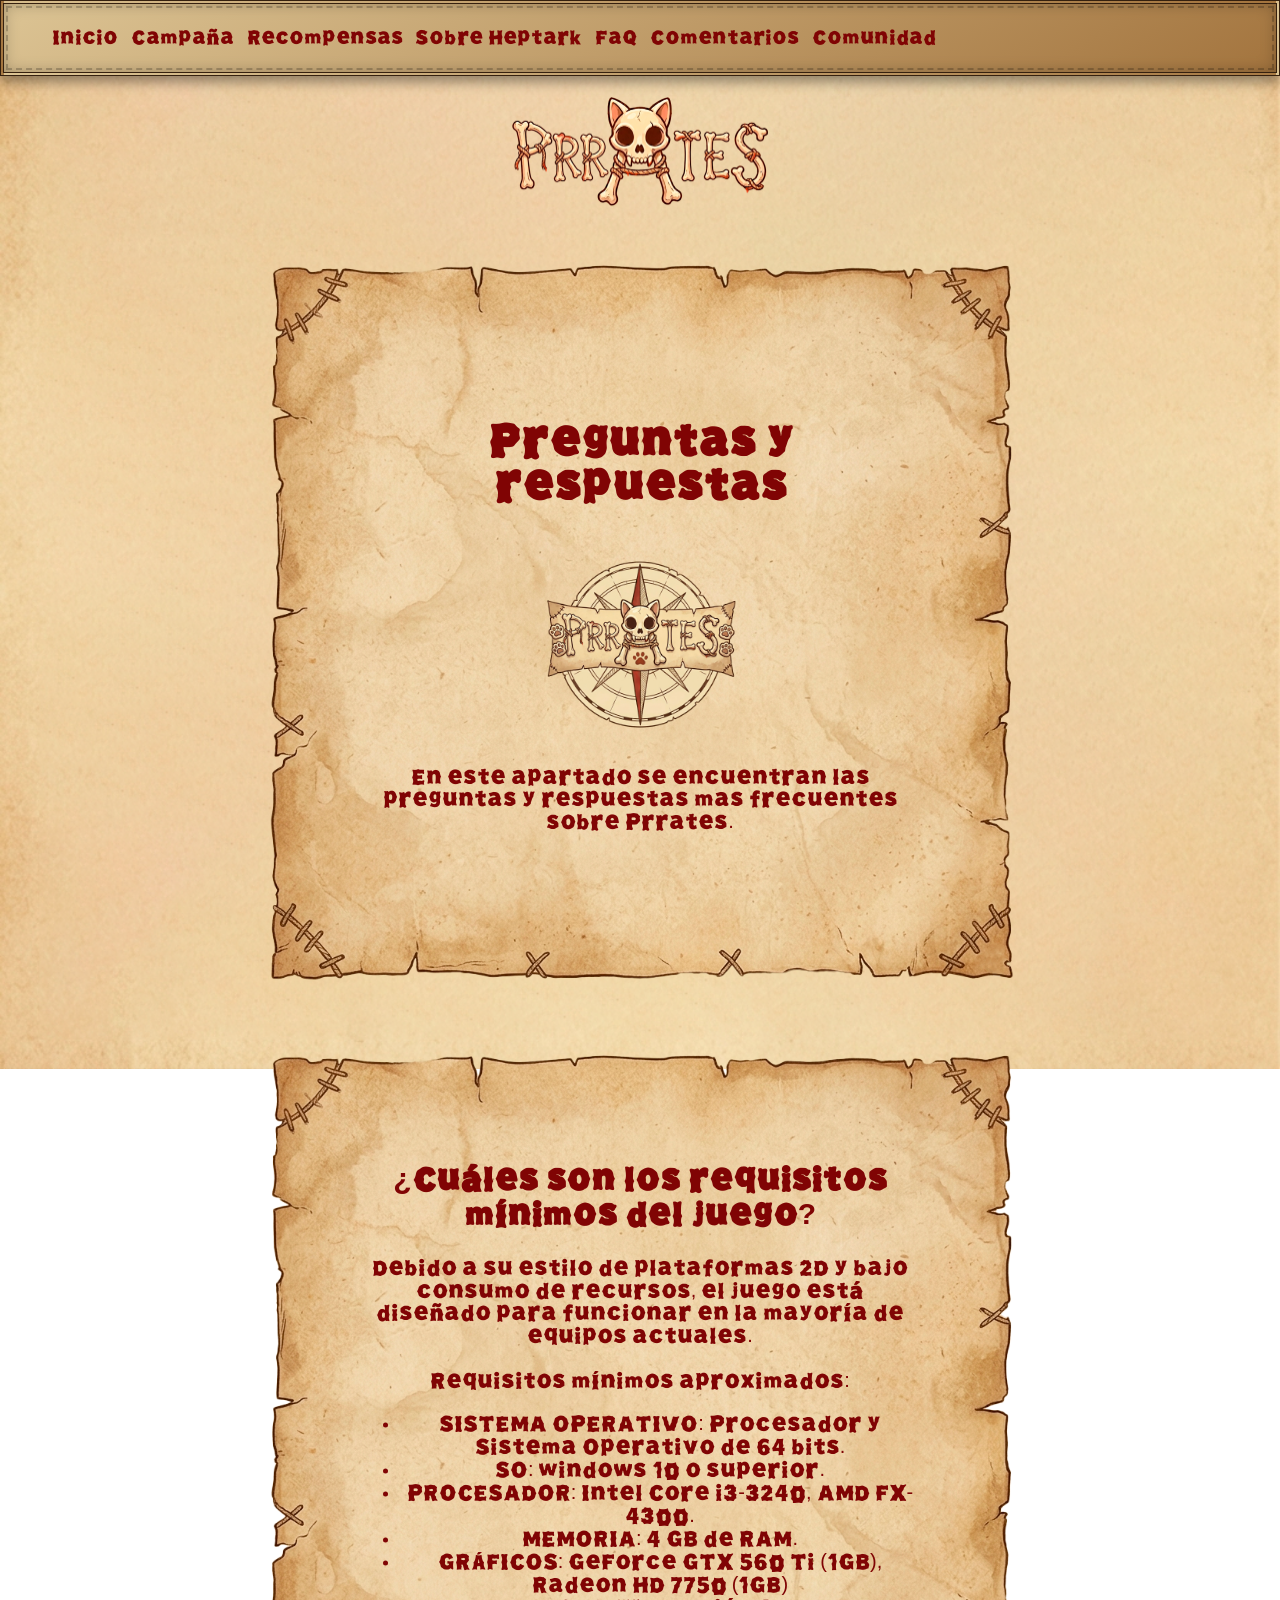
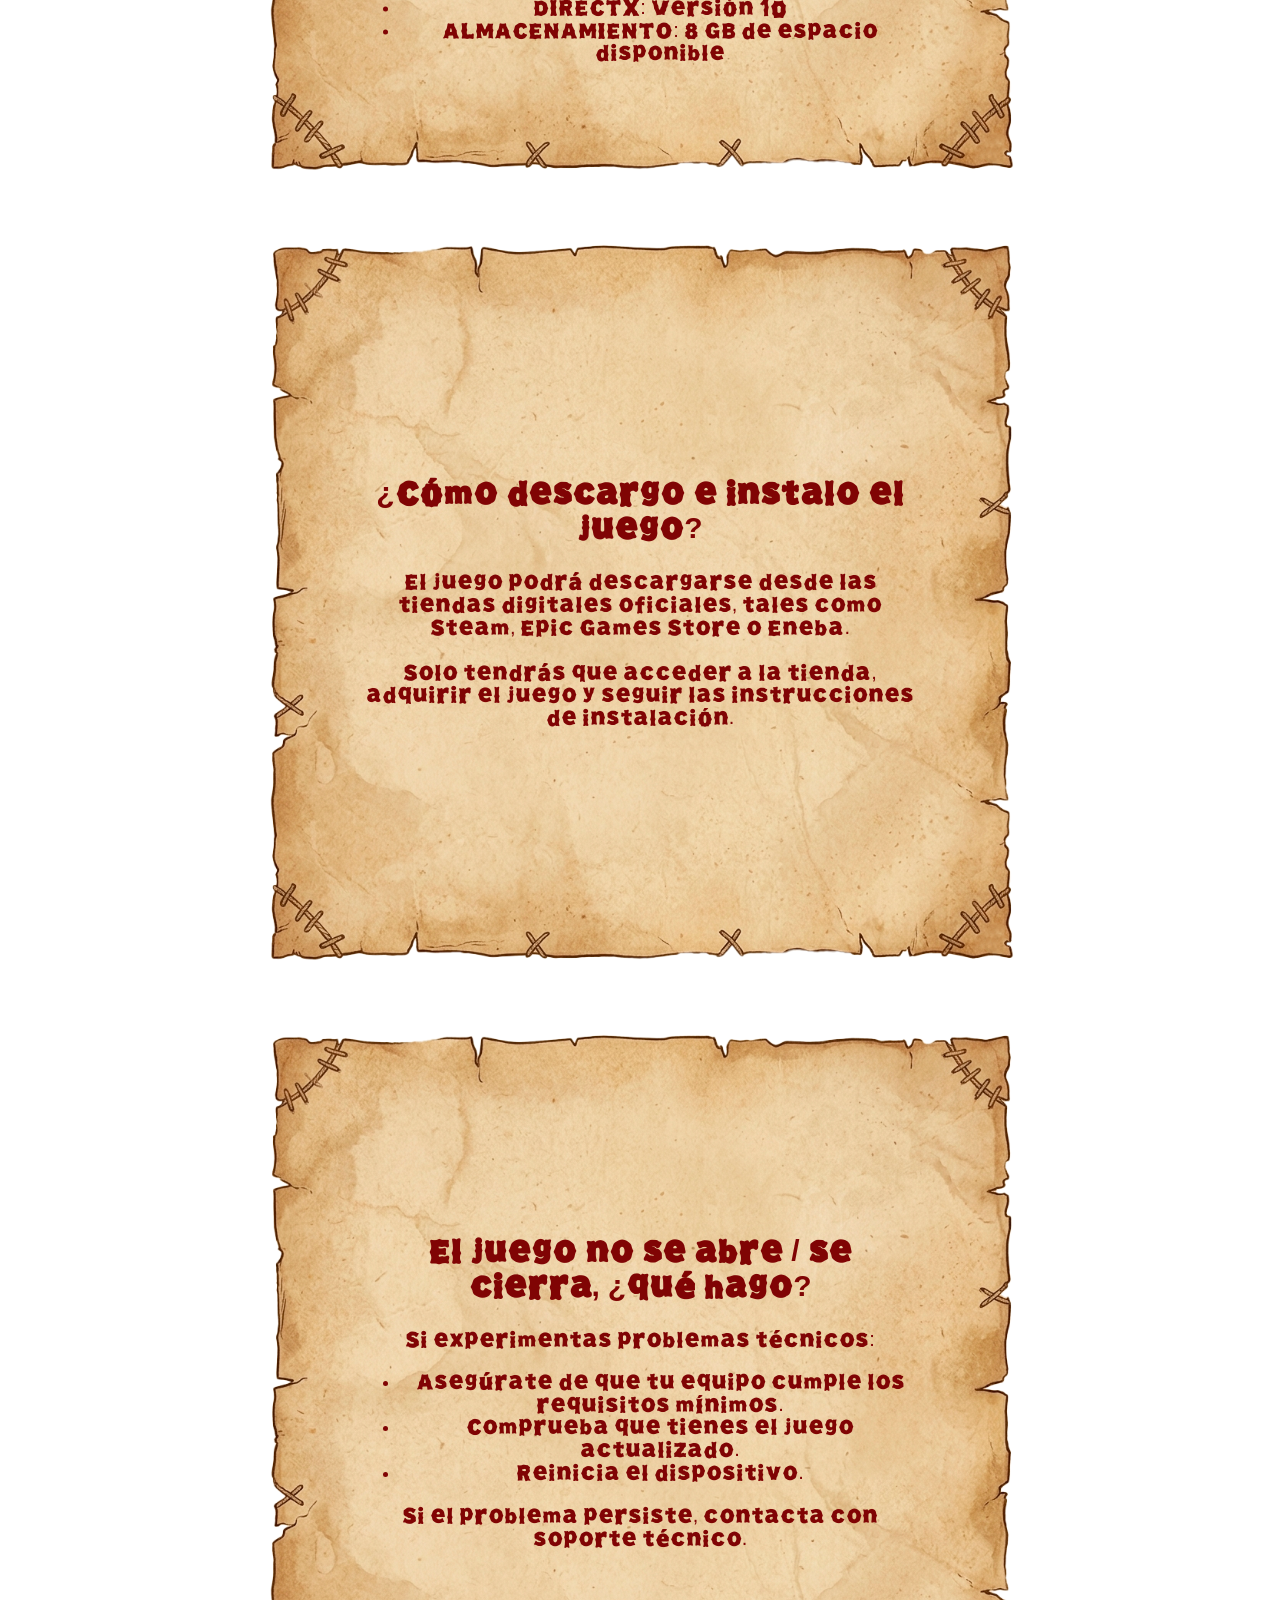
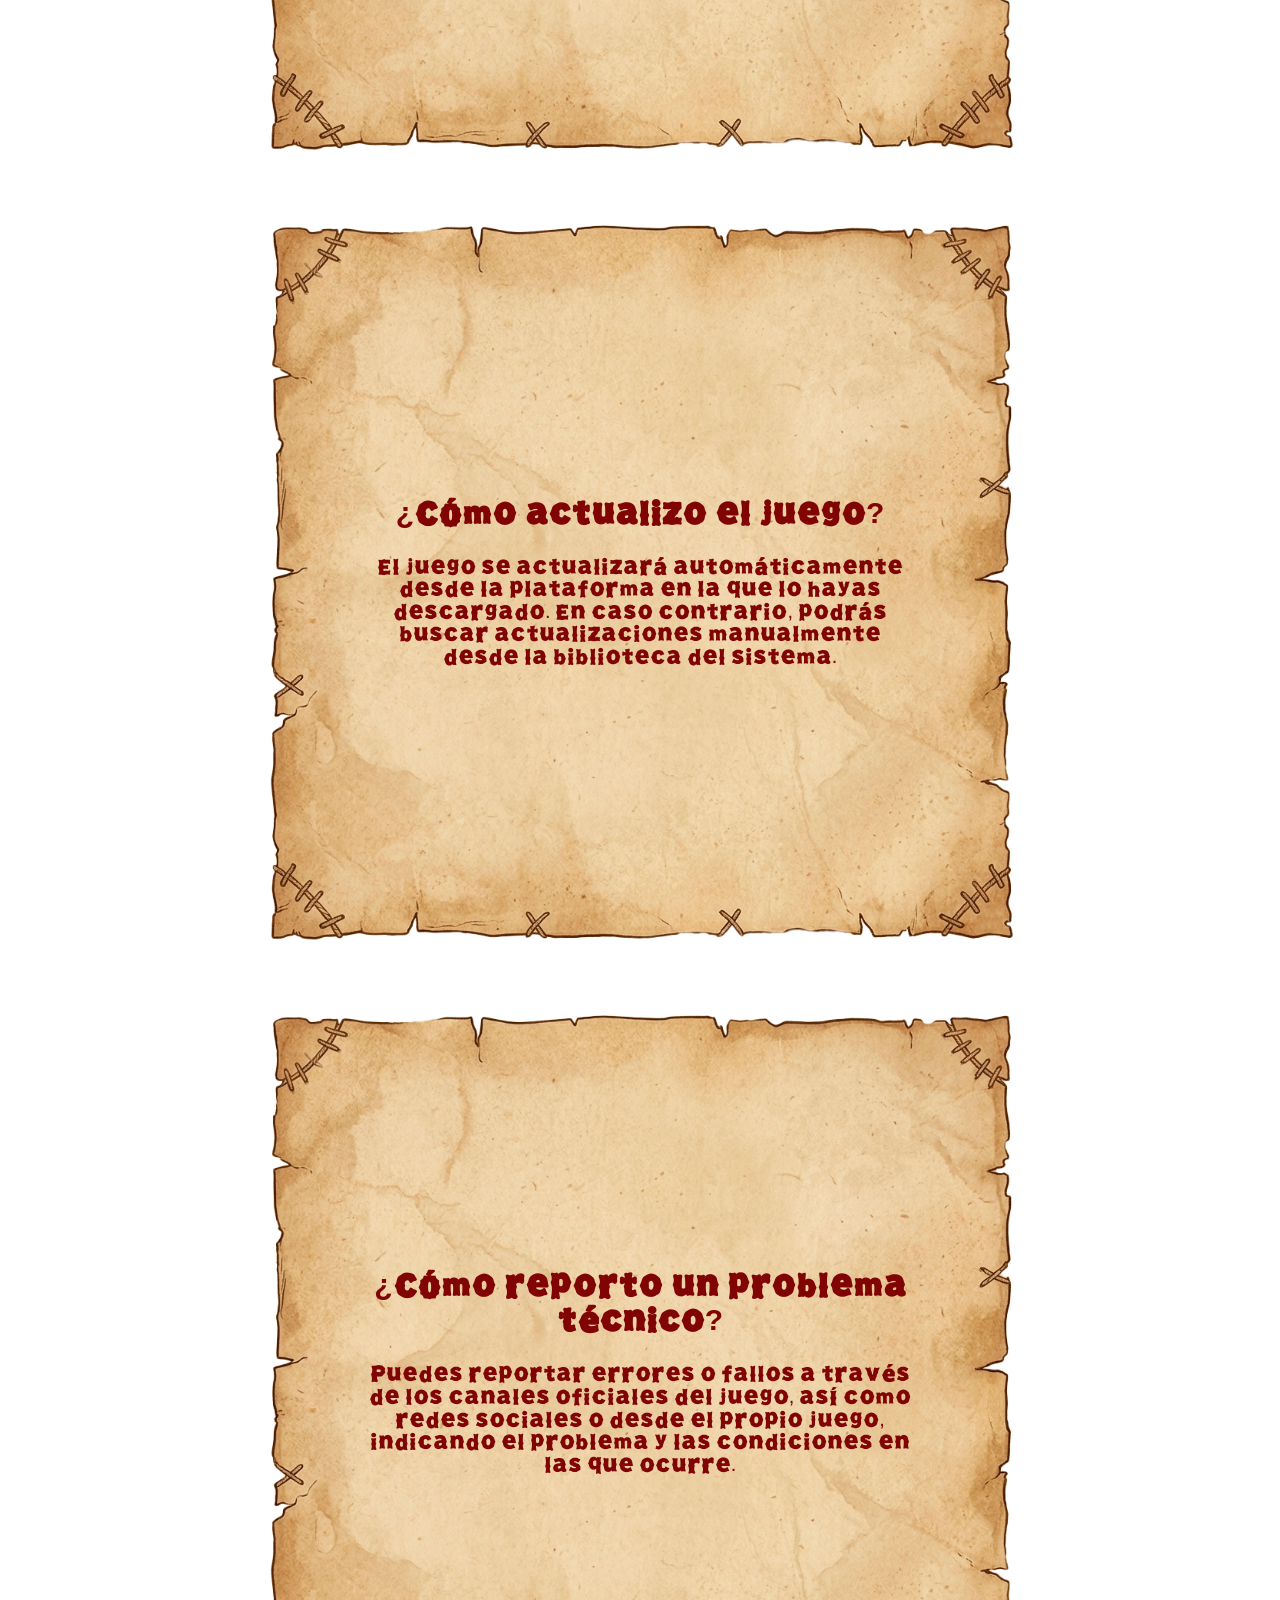
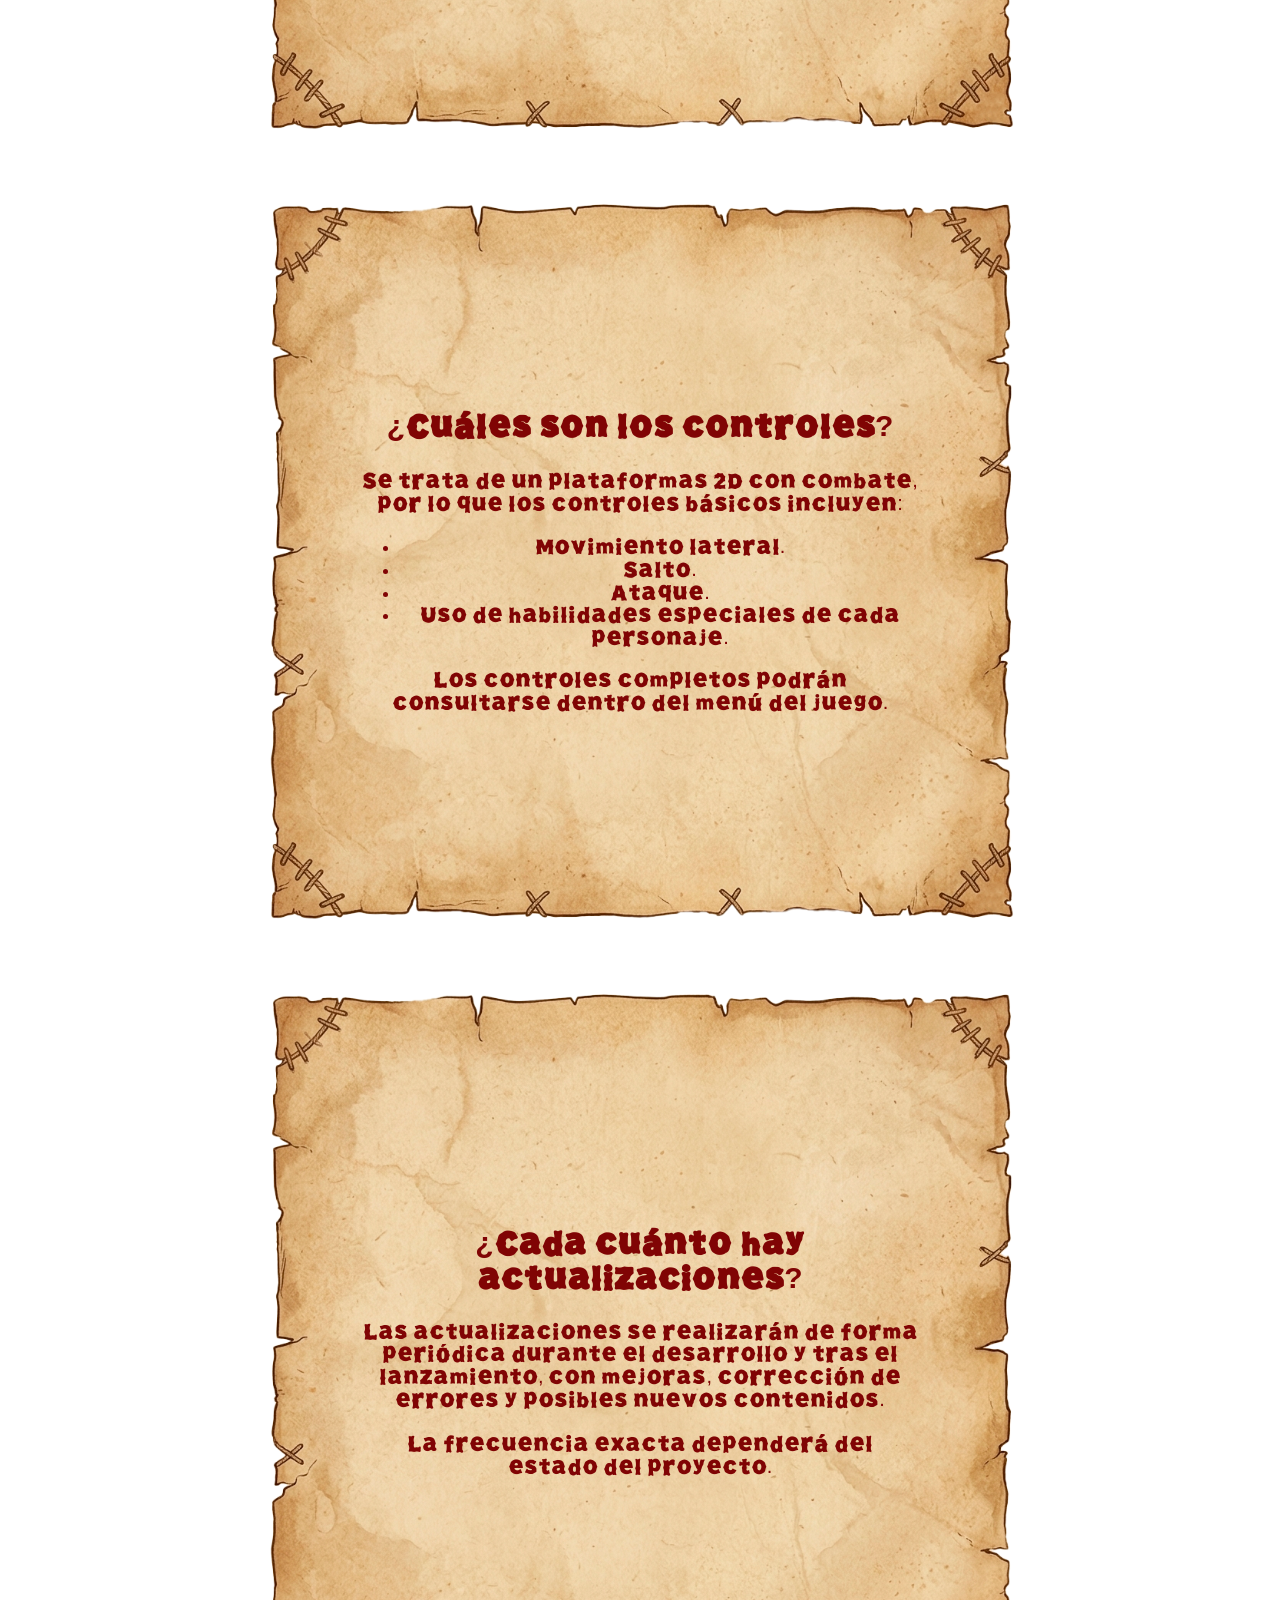
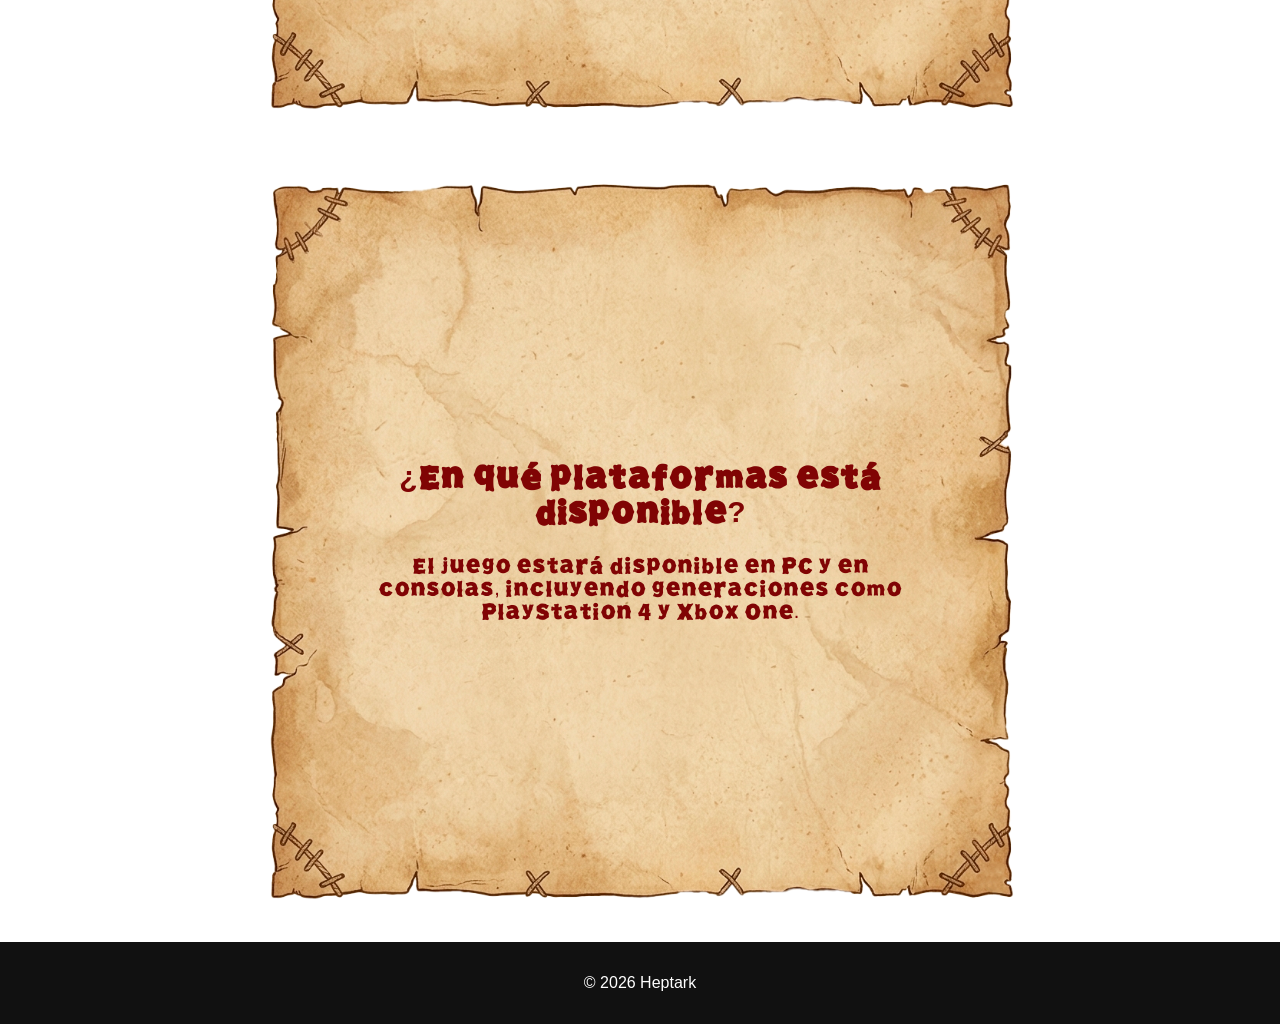
<file: screens/faq.html>
<!DOCTYPE html>
<html lang="es">
<head>
    <meta charset="UTF-8">
    <meta name="viewport" content="width=device-width, initial-scale=1.0">
    <title>Prrates & Dogs</title>
    <link rel="stylesheet" href="..\styles\styles.css">
    <link rel="icon" type="image/x-icon" href="..\img/iconCatSquel.ico">
</head>
<body>
    
  <nav class="navbar">
    <ul>
      <li><a href="..\index.html">Inicio</a></li>
      <li><a href="..\screens/campain.html">Campaña</a></li>
      <li><a href="..\screens/rewards.html">Recompensas</a></li>
      <li><a href="..\screens/team.html">Sobre Heptark</a></li>
      <li><a href="..\screens/faq.html">FaQ</a></li>
      <li><a href="..\screens/comments.html">Comentarios</a></li>
      <li><a href="..\screens/community.html">Comunidad</a></li>
    </ul>
  </nav>

   <section class="title">
    <h1><img src="..\img/PrrAtes.png" alt="Prrates" title="Prrates"
width="20%" height="20%"/></h1>
   </section>

 <section class="content">
  <div class="folio">
    <img src="..\img/hoja.png" class="folio-bg">

    <div class="folio-content">
      <h1>Preguntas y respuestas</h1>

      <img src="..\img/LogoPrrates.png" alt="Logo Prrates" width="30%">

      <p>En este apartado se encuentran las preguntas y respuestas mas frecuentes sobre Prrates.</p>
    </div>
  </div>
</section>

  <section class="content">
    <div class="folio">
    <img src="..\img/hoja.png" class="folio-bg">

    <div class="folio-content">
    <h2>¿Cuáles son los requisitos mínimos del juego?</h2>
    <p>
      Debido a su estilo de plataformas 2D y bajo consumo de recursos, el juego está diseñado para funcionar en la mayoría de equipos actuales. <br><br>

    Requisitos mínimos aproximados:

        <ul>
            <li>SISTEMA OPERATIVO: Procesador y Sistema Operativo de 64 bits.</li>
            <li>SO: Windows 10 o superior.</li>
            <li>PROCESADOR: Intel Core i3-3240, AMD FX-4300.</li>
            <li>MEMORIA: 4 GB de RAM.</li>
            <li>GRÁFICOS: GeForce GTX 560 Ti (1GB), Radeon HD 7750 (1GB)</li>
            <li>DIRECTX: Versión 10</li>
            <li>ALMACENAMIENTO: 8 GB de espacio disponible
</li>
        </ul>

    </p>
        </div>
  </div>
  </section>

    <section class="content">
    <div class="folio">
    <img src="..\img/hoja.png" class="folio-bg">

    <div class="folio-content">
    <h2>¿Cómo descargo e instalo el juego?</h2>
    <p>
     El juego podrá descargarse desde las tiendas digitales oficiales, tales como Steam, Epic Games Store o Eneba. <br><br>

     Solo tendrás que acceder a la tienda, adquirir el juego y seguir las instrucciones de instalación.

    </p>
        </div>
  </div>
  </section>

   <section class="content">
    <div class="folio">
    <img src="..\img/hoja.png" class="folio-bg">

    <div class="folio-content">
    <h2>El juego no se abre / se cierra, ¿qué hago?</h2>
    <p>
      Si experimentas problemas técnicos:

        <ul>
            <li>Asegúrate de que tu equipo cumple los requisitos mínimos.</li>
            <li>Comprueba que tienes el juego actualizado.</li>
            <li>Reinicia el dispositivo.</li>
            
        </ul>

    </p>
    <p>Si el problema persiste, contacta con soporte técnico.</p>
        </div>
  </div>
  </section>

   <section class="content">
    <div class="folio">
    <img src="..\img/hoja.png" class="folio-bg">

    <div class="folio-content">
    <h2>¿Cómo actualizo el juego?</h2>

    <p>
    El juego se actualizará automáticamente desde la plataforma en la que lo hayas descargado. En caso contrario, podrás buscar actualizaciones manualmente desde la biblioteca del sistema.
    </p>

        </div>
  </div>
  </section>

   <section class="content">
    <div class="folio">
    <img src="..\img/hoja.png" class="folio-bg">

    <div class="folio-content">
    <h2>¿Cómo reporto un problema técnico?</h2>
    
    <p>
   Puedes reportar errores o fallos a través de los canales oficiales del juego, así como redes sociales o desde el propio juego, indicando el problema y las condiciones en las que ocurre.
    </p>

        </div>
  </div>
  </section>

  <section class="content">
    <div class="folio">
    <img src="..\img/hoja.png" class="folio-bg">

    <div class="folio-content">
    <h2>¿Cuáles son los controles?
</h2>
    <p>
     Se trata de un plataformas 2D con combate, por lo que los controles básicos incluyen:


        <ul>
            <li>Movimiento lateral.</li>
            <li>Salto.</li>
            <li>Ataque.</li>
            <li>Uso de habilidades especiales de cada personaje.</li>
            
        </ul>

    </p>
    <p>Los controles completos podrán consultarse dentro del menú del juego.</p>
        </div>
  </div>
  </section>

     <section class="content">
    <div class="folio">
    <img src="..\img/hoja.png" class="folio-bg">

    <div class="folio-content">
    <h2>¿Cada cuánto hay actualizaciones?</h2>
    
    <p>
   Las actualizaciones se realizarán de forma periódica durante el desarrollo y tras el lanzamiento, con mejoras, corrección de errores y posibles nuevos contenidos. <br><br>

   La frecuencia exacta dependerá del estado del proyecto.

    </p>

        </div>
  </div>
  </section>

       <section class="content">
    <div class="folio">
    <img src="..\img/hoja.png" class="folio-bg">

    <div class="folio-content">
    <h2>¿En qué plataformas está disponible?</h2>
    
    <p>
  El juego estará disponible en PC y en consolas, incluyendo generaciones como PlayStation 4 y Xbox One.

    </p>

        </div>
  </div>
  </section>

  <footer>
    <p>© 2026 Heptark</p>
  </footer>

</body>
</html>
</file>
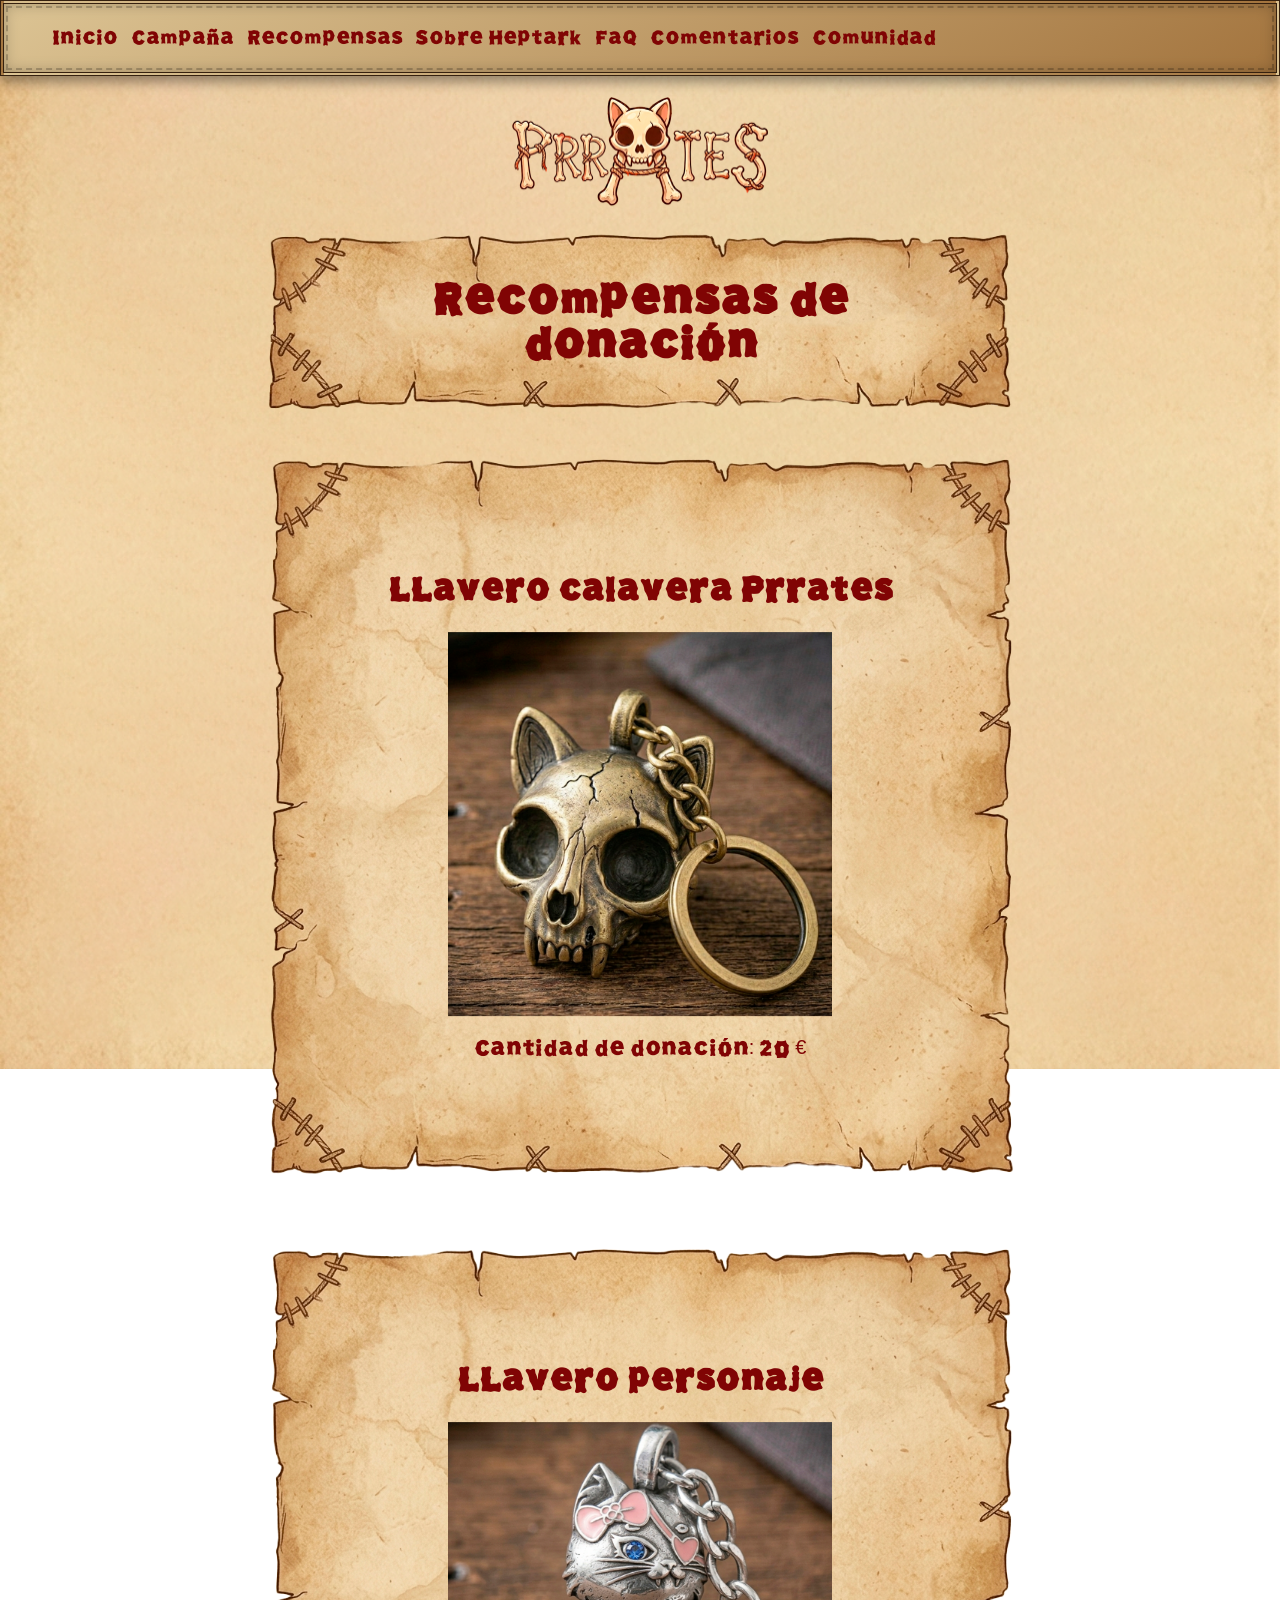
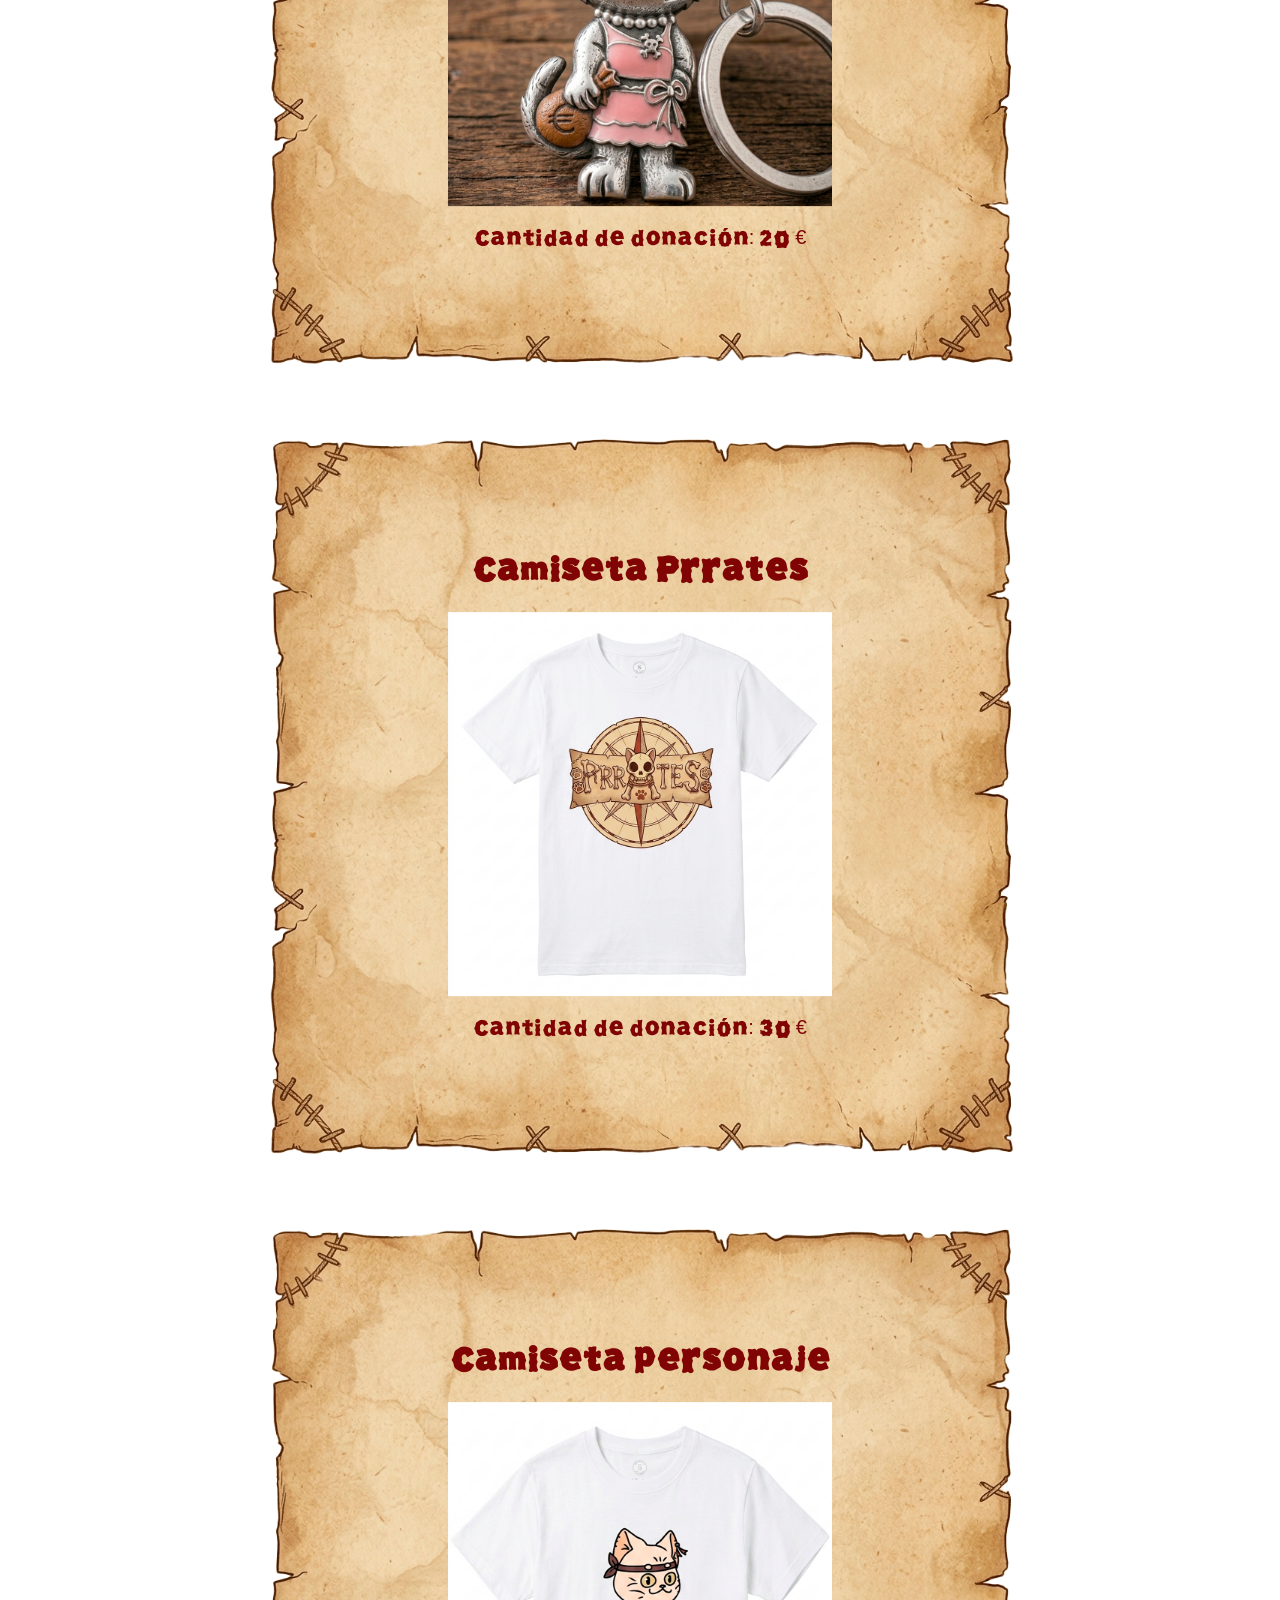
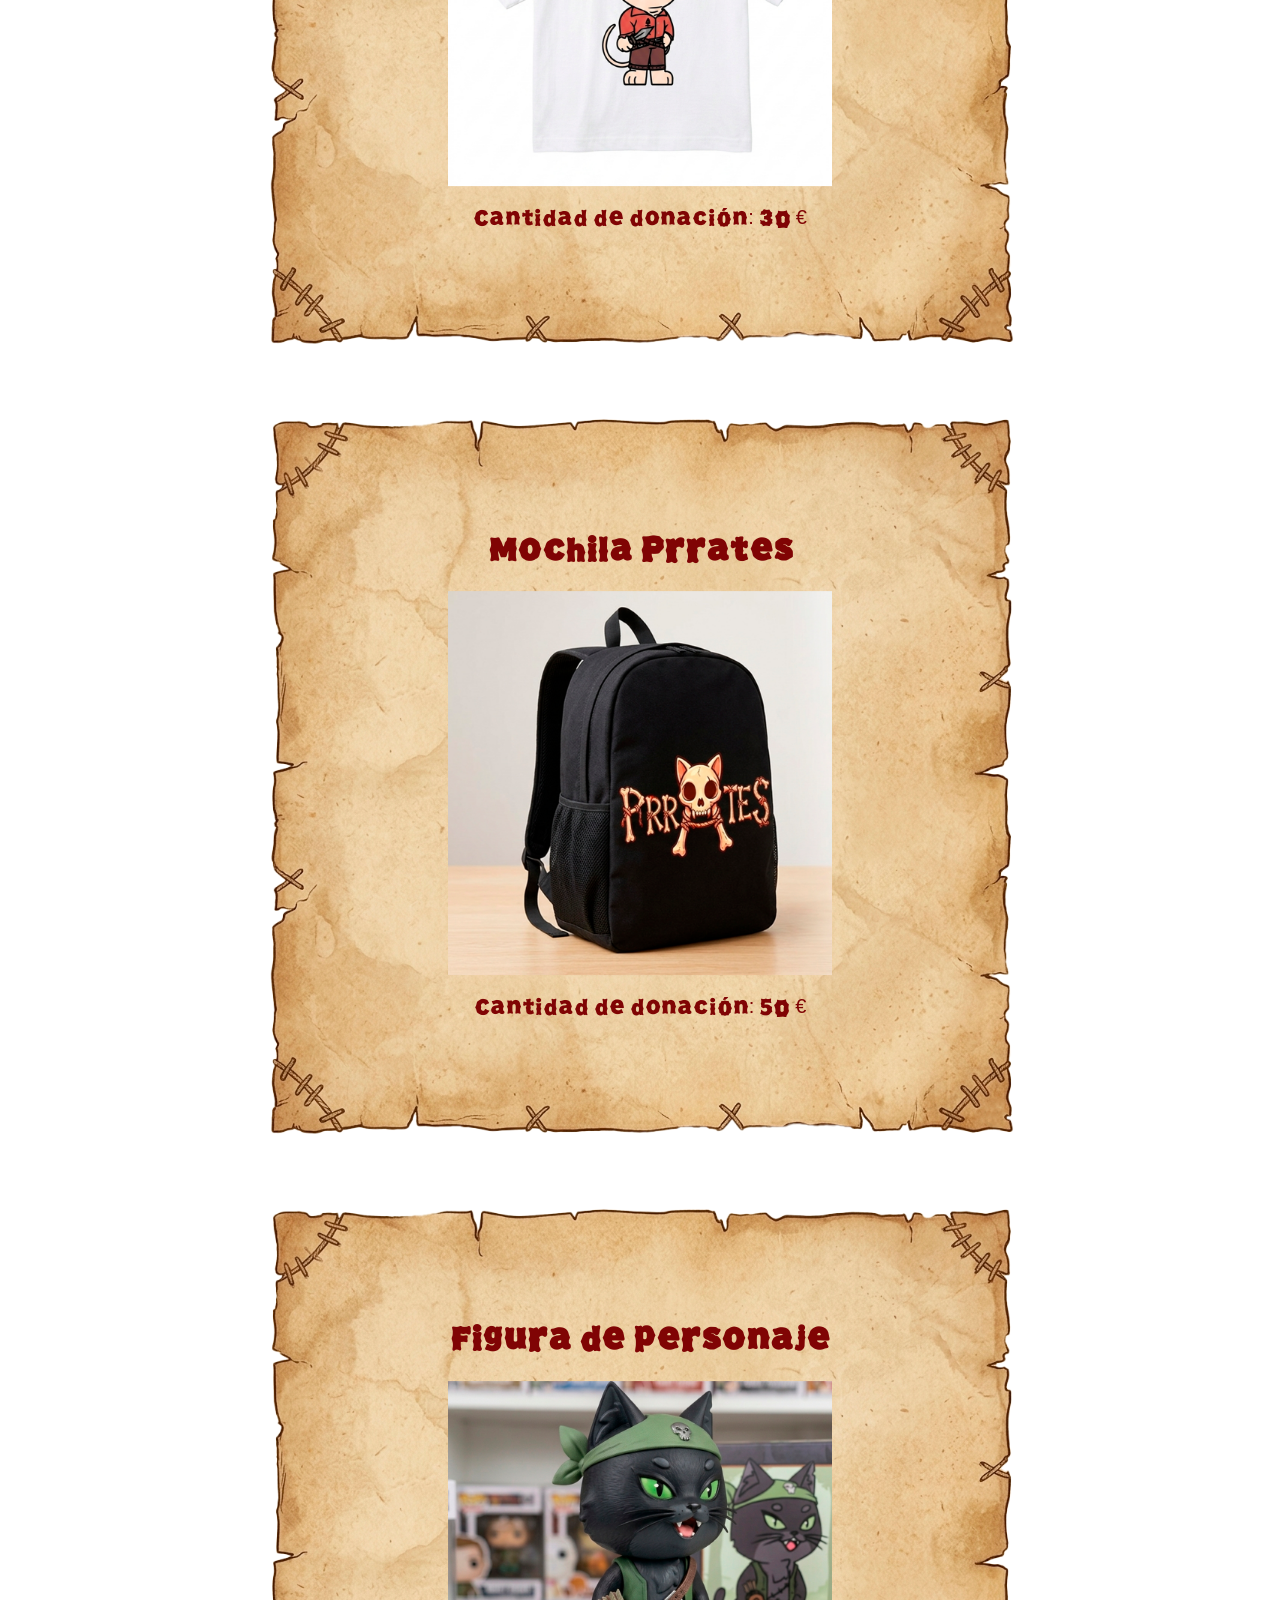
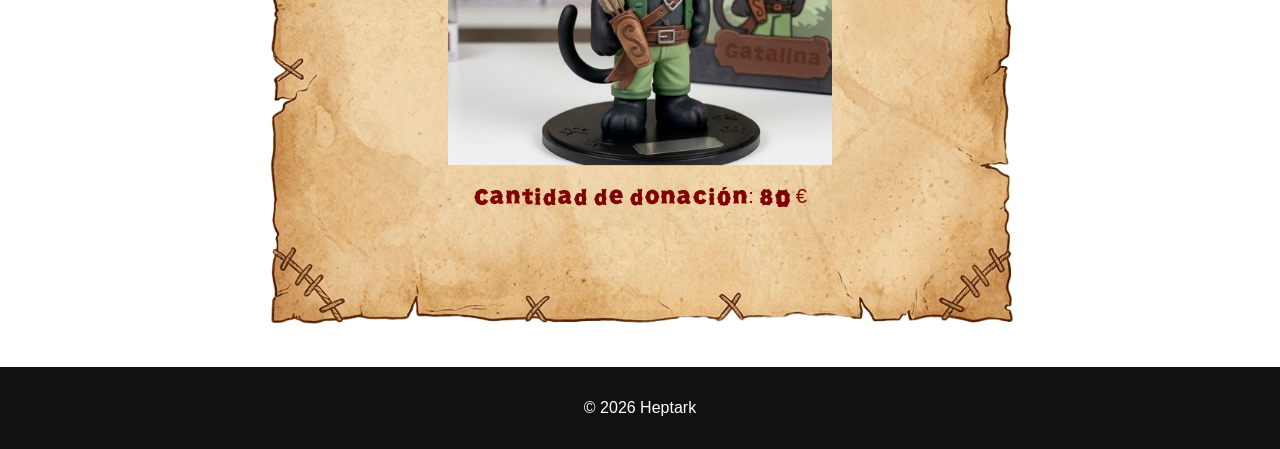
<file: screens/rewards.html>
<!DOCTYPE html>
<html lang="es">
<head>
    <meta charset="UTF-8">
    <meta name="viewport" content="width=device-width, initial-scale=1.0">
    <title>Prrates & Dogs</title>
    <link rel="stylesheet" href="..\styles\styles.css">
    <link rel="icon" type="image/x-icon" href="..\img/iconCatSquel.ico">
</head>
<body>
    
  <nav class="navbar">
    <ul>
      <li><a href="..\index.html">Inicio</a></li>
      <li><a href="..\screens/campain.html">Campaña</a></li>
      <li><a href="..\screens/rewards.html">Recompensas</a></li>
      <li><a href="..\screens/team.html">Sobre Heptark</a></li>
      <li><a href="..\screens/faq.html">FaQ</a></li>
      <li><a href="..\screens/comments.html">Comentarios</a></li>
      <li><a href="..\screens/community.html">Comunidad</a></li>
    </ul>
  </nav>

   <section class="title">
    <h1><img src="..\img/PrrAtes.png" alt="Prrates" title="Prrates"
width="20%" height="20%"/></h1>
   </section>

      <section class="content">
    <div class="folio">
    <img src="..\img/hojatitle.png" class="folio-bg">

    <div class="folio-content">
    <h1>Recompensas de donación</h1>
        </div>
  </div>
  </section>

   <section class="content">
  <div class="folio">
    <img src="..\img/hoja.png" class="folio-bg">

    <div class="folio-contentreconpensa">
      <h1>LLavero calavera Prrates</h1>
        <div class="folio-personajereco">
           <img src="..\img/llaveroCalavera.png">
        </div>
      <p>Cantidad de donación: 20 €</p>
    </div>
  </div>
</section>

 <section class="content">
  <div class="folio">
    <img src="..\img/hoja.png" class="folio-bg">

    <div class="folio-contentreconpensa">
      <h1>LLavero personaje</h1>
        <div class="folio-personajereco">
           <img src="..\img/llaveroPersonaje.png">
        </div>
      <p>Cantidad de donación: 20 €</p>
    </div>
  </div>
</section>

 <section class="content">
  <div class="folio">
    <img src="..\img/hoja.png" class="folio-bg">

    <div class="folio-contentreconpensa">
      <h1>Camiseta Prrates</h1>
        <div class="folio-personajereco">
           <img src="..\img/camisetaPrrates.png" class="img-base"> <img src="..\img/modeloPrrates.png" class="img-hover">
        </div>
      <p>Cantidad de donación: 30 €</p>
    </div>
  </div>
</section>

 <section class="content">
  <div class="folio">
    <img src="..\img/hoja.png" class="folio-bg">

    <div class="folio-contentreconpensa">
      <h1>Camiseta personaje</h1>
        <div class="folio-personajereco">
           <img src="..\img/camisetaPersonaje.png" class="img-base"> <img src="..\img/modeloPersonaje.png" class="img-hover">
        </div>
      <p>Cantidad de donación: 30 €</p>
    </div>
  </div>
</section>

 <section class="content">
  <div class="folio">
    <img src="..\img/hoja.png" class="folio-bg">

    <div class="folio-contentreconpensa">
      <h1>Mochila Prrates</h1>
        <div class="folio-personajereco">
           <img src="..\img/mochila.png" class="img-base"> <img src="..\img/mochilacerca.png" class="img-hover">
        </div>
      <p>Cantidad de donación: 50 €</p>
    </div>
  </div>
</section>

 <section class="content">
  <div class="folio">
    <img src="..\img/hoja.png" class="folio-bg">

    <div class="folio-contentreconpensa">
      <h1>Figura de personaje</h1>
        <div class="folio-personajereco">
           <img src="..\img/figurina.png">
        </div>
      <p>Cantidad de donación: 80 €</p>
    </div>
  </div>
</section>

  <footer>
    <p>© 2026 Heptark</p>
  </footer>

</body>
</html>
</file>
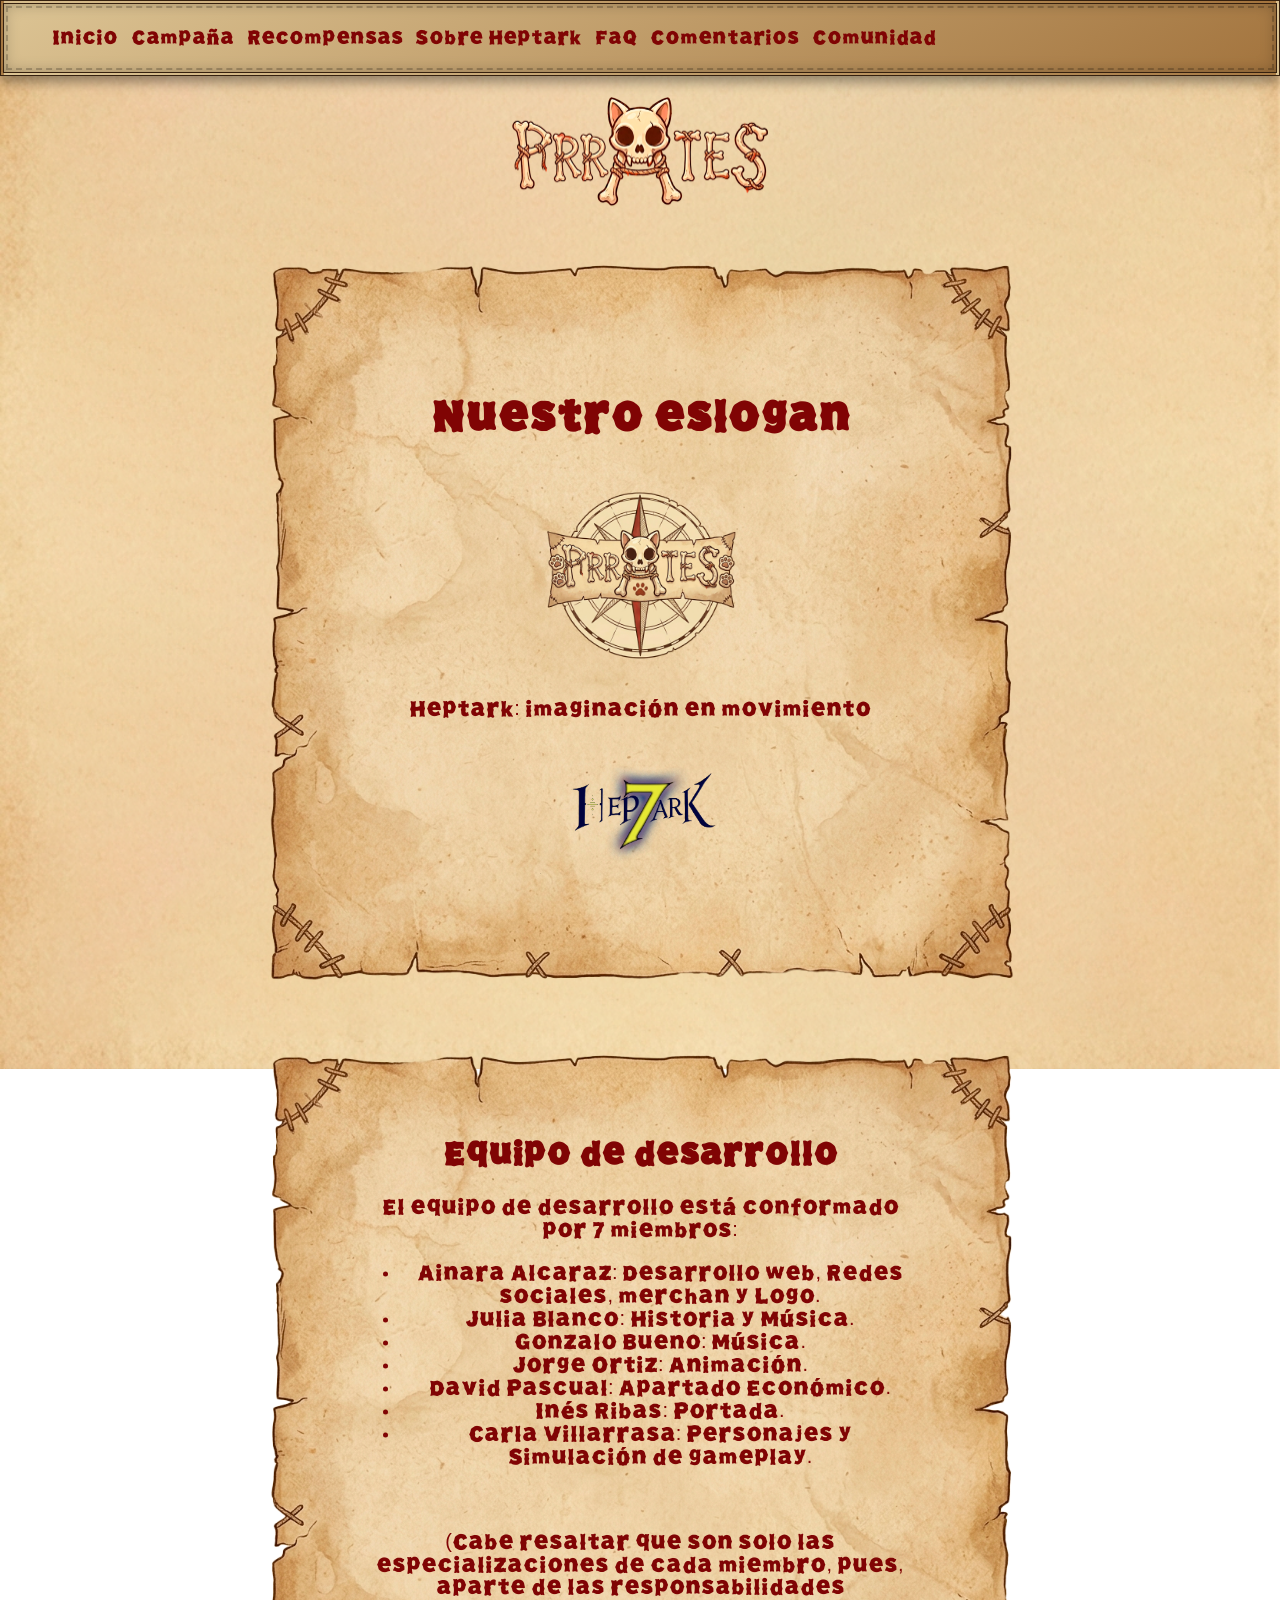
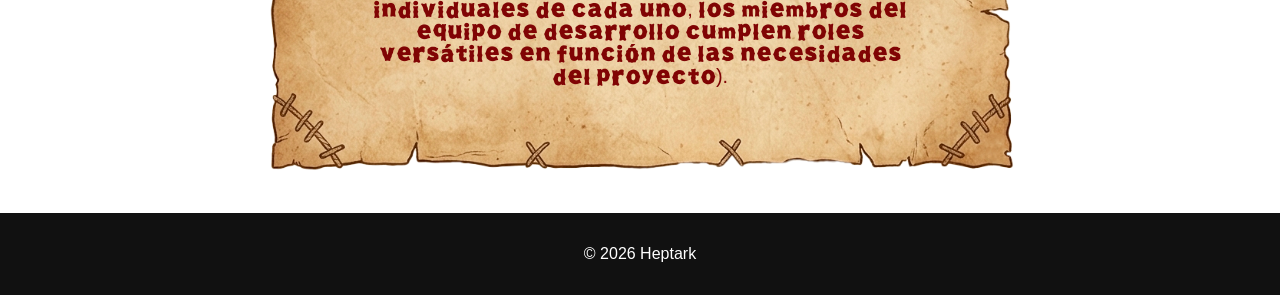
<file: screens/team.html>
<!DOCTYPE html>
<html lang="es">
<head>
    <meta charset="UTF-8">
    <meta name="viewport" content="width=device-width, initial-scale=1.0">
    <title>Prrates & Dogs</title>
    <link rel="stylesheet" href="..\styles\styles.css">
    <link rel="icon" type="image/x-icon" href="..\img/iconCatSquel.ico">
</head>
<body>
    
  <nav class="navbar">
    <ul>
      <li><a href="..\index.html">Inicio</a></li>
      <li><a href="..\screens/campain.html">Campaña</a></li>
      <li><a href="..\screens/rewards.html">Recompensas</a></li>
      <li><a href="..\screens/team.html">Sobre Heptark</a></li>
      <li><a href="..\screens/faq.html">FaQ</a></li>
      <li><a href="..\screens/comments.html">Comentarios</a></li>
      <li><a href="..\screens/community.html">Comunidad</a></li>
    </ul>
  </nav>

   <section class="title">
    <h1><img src="..\img/PrrAtes.png" alt="Prrates" title="Prrates"
width="20%" height="20%"/></h1>
   </section>

 <section class="content">
  <div class="folio">
    <img src="..\img/hoja.png" class="folio-bg">

    <div class="folio-content">
      <h1>Nuestro eslogan</h1>

      <img src="..\img/LogoPrrates.png" alt="Logo Prrates" width="30%">

      <p>Heptark: imaginación en movimiento</p>
      <img src="..\img/logoempresa.png" alt="Logo Heptark" width="10%">
    </div>
  </div>
</section>

  <section class="content">
    <div class="folio">
    <img src="..\img/hoja.png" class="folio-bg">

    <div class="folio-content">
    <h2>Equipo de desarrollo</h2>
    <p>
      El equipo de desarrollo está conformado por 7 miembros:
        <ul>
            <li>Ainara Alcaraz: Desarrollo Web, Redes sociales, merchan y Logo.</li>
            <li>Julia Blanco: Historia y Música.</li>
            <li>Gonzalo Bueno: Música.</li>
            <li>Jorge Ortiz: Animación.</li>
            <li>David Pascual: Apartado Económico.</li>
            <li>Inés Ribas: Portada.</li>
            <li>Carla Villarrasa: Personajes y Simulación de gameplay.</li>
        </ul>

    </p>
    <br>
    <p>
    (Cabe resaltar que son solo las especializaciones de cada miembro, pues, aparte de las responsabilidades individuales de cada uno, los miembros del equipo de desarrollo cumplen roles versátiles en función de las necesidades del proyecto).
    </p>
        </div>
  </div>
  </section>

  <footer>
    <p>© 2026 Heptark</p>
  </footer>

</body>
</html>
</file>
<file: styles/styles.css>
.title {
  text-align: center;
}

body {
  margin: 0;
  font-family: Arial, sans-serif;
  background-image: url("../img/Fondo.png");
  background-size: cover;
  background-position: center;
  background-repeat: no-repeat;
  background-attachment: fixed;
}

@font-face {
  font-family: 'Prrates';
  src: url('../ttfs/Prrates-Regular.ttf') format('truetype');
  font-weight: normal;
  font-style: normal;
}

.navbar {
  background: linear-gradient(150deg, #dcc494, #a3743e);
  color: white;

  padding: 0.5rem;
  display: flex;
  flex-wrap: wrap;
  justify-content: space-between;
  align-items: center;

  border: 4.5px double #36210f;

  box-shadow: 
    inset 0 0 15px rgba(0,0,0,0.25),
    0 6px 12px rgba(0,0,0,0.4);
  outline: 2px dashed rgba(0,0,0,0.2);
  outline-offset: -8px;
}

.navbar ul {
  list-style: none;
  display: flex;
  gap: clamp(0.6rem, 1vw, 1rem);
}

.navbar a {
  color: rgb(128, 4, 4);
  font-size: clamp(12px, 1.5vw, 18px);
  text-decoration: none;
  align-items: center;
  font-family: 'Prrates', Arial, sans-serif;
}

.content {
  color: rgb(128, 4, 4);
  text-align: center;
  font-family: 'Prrates', Arial, sans-serif;
}

.folio {
  position: relative;
  width: 100%;
  max-width: 800px;
  margin: 1rem auto;
}

.folio-bg {
  width: 100%;
  display: block;
}

.folio-portada {
  position: relative;
  align-items: center;
  width: 90%;
  display: block;
  max-width: 800px;
  margin: 1rem auto;
}


.folio-content {
  position: absolute;
  top: 50%;
  left: 50%;
  transform: translate(-50%, -50%);
  width: 70%;
  text-align: center;

  font-size: clamp(16px, 2vw, 20px);
}

.folio-contentpersonaje {
  position: absolute;
  top: 50%;
  left: 50%;
  transform: translate(-50%, -50%);
  width: 80%;
  text-align: center;

  font-size: clamp(16px, 2vw, 20px);
}

.folio-contentcom {
  position: absolute;
  top: 50%;
  left: 50%;
  transform: translate(-50%, -50%);
  width: 100%;
  text-align: center;

  font-size: clamp(16px, 2vw, 20px);
}

.folio-contentreconpensa {
  position: absolute;
  top: 50%;
  left: 50%;
  transform: translate(-50%, -50%);
  width: 80%;
  text-align: center;

  font-size: clamp(16px, 2vw, 20px);
}

.folio-personaje {
  position: relative;
  width: 40%;
  max-width: 800px;
  margin: 1rem auto;
}

.folio-personaje img { 
  width: 100%; 
  display: block; 
} 

.folio-com {
  position: relative;
  width: 60%;
  max-width: 800px;
  margin: 1rem auto;
}

.folio-com img { 
  width: 100%; 
  display: block; 
} 

.img-hover { 
  position: absolute; 
  top: 0; 
  left: 0; 
  opacity: 0; 
} 

.folio-personaje:hover .img-base { 
  opacity: 0; 
} 

.folio-personaje:hover .img-hover { 
  opacity: 1; 
}

.folio-personajereco {
  position: relative;
  width: 60%;
  max-width: 800px;
  margin: 1rem auto;
}

.folio-personajereco img { 
  width: 100%; 
  display: block; 
} 

.img-hover { 
  position: absolute; 
  top: 0; 
  left: 0; 
  opacity: 0; 
} 

.folio-personajereco:hover .img-base { 
  opacity: 0; 
} 

.folio-personajereco:hover .img-hover { 
  opacity: 1; 
}

.folio-content h1 {
  font-size: clamp(24px, 4vw, 40px);
}

.folio-content h2 {
  font-size: clamp(20px, 3vw, 30px);
}

.folio-content p {
  font-size: clamp(16px, 2.2vw, 20px);
}

.folio-content img {
  width: clamp(80px, 100%, 200px);
  height: auto;
}

.content button {
  background: rgb(128, 4, 4);
  font-size: clamp(14px, 2vw, 18px);
  color: rgb(255, 255, 255);
  border: none;
  padding: 0.8rem 1.5rem;
  cursor: pointer;
  margin-top: 1rem;
  font-family: 'Prrates', Arial, sans-serif;
}

video {
  clip-path: polygon(
    0% 5%, 3% 0%, 7% 3%, 12% 0%, 18% 4%, 
    25% 1%, 33% 5%, 30% 0%, 58% 3%, 55% 0%, 
    63% 4%, 70% 1%, 78% 5%, 95% 0%, 92% 3%, 
    97% 1%, 100% 4%,
    98% 30%, 100% 40%, 97% 60%, 100% 80%, 98% 100%,
    92% 97%, 85% 100%, 78% 96%, 70% 100%, 63% 97%,
    55% 98%, 38% 96%, 40% 100%, 33% 97%, 25% 100%,
    18% 96%, 12% 100%, 7% 97%, 3% 100%, 0% 96%,
    2% 60%, 0% 50%, 3% 40%, 0% 20%
  );
}


.carrusel {
  position: relative;
  overflow: hidden;
  width: 100%;
  box-sizing: border-box;
}

.carrusel-track { 
  display: flex; 
  transition: transform 0.5s ease; 
} 

.carrusel-item {
  min-width: 100%;
  box-sizing: border-box;
}
 
.carrusel-item img {
  width: 100%;
  display: block;
}

.carrusel-btn { 
  position: absolute; 
  top: 50%; 
  transform: translateY(-50%); 
  background: white; 
  border: 1px solid #ccc; 
  border-radius: 50%; 
  cursor: pointer; 
} 

.btn-prev { 
  left: 10px; 
} 

.btn-next { 
  right: 10px;
 }



footer {
  background: #111;
  color: white;
  text-align: center;
  padding: 1rem;
}


@media (max-width: 600px) {

   .navbar {
    flex-direction: column;
    gap: 0.5rem;
  }

  .navbar ul {
    flex-wrap: wrap;
    padding-inline: 0px;
    justify-content: center;
  }

  .navbar a {
    font-size: clamp(8px, 3vw, 12px);
  }

  .folio-content h1 {
    font-size: clamp(12px, 3vw, 16px);
  }

  .folio-content h2 {
    font-size: clamp(10px, 3vw, 14px);
  }

  .folio-content p {
    font-size: clamp(8px, 2vw, 12px);
  }

   .folio-content ul {
    font-size: clamp(8px, 2vw, 12px);
  }

  .content button {
    font-size: 6px;
    padding: 0.4rem 0.8rem;
  }

  .folio-content img {
  width: clamp(80px, 50%, 200px);
  height: auto;
}

.folio-contentpersonaje {
   font-size: clamp(8px, 2vw, 12px);
}

.folio-contentreconpensa {
   font-size: clamp(8px, 2vw, 12px);
}

.folio-contentcom {
   font-size: clamp(8px, 2vw, 12px);
}

 .folio-contentcom h1 {
    font-size: clamp(12px, 3vw, 16px);
  }

  .folio-contentcom h2 {
    font-size: clamp(10px, 3vw, 14px);
  }

  .folio-contentcom p {
    font-size: clamp(8px, 2vw, 12px);
  }

   .carrusel-item img {
    width: 100%;
    margin: 0 auto;
    display: block;
  }

}
</file>
